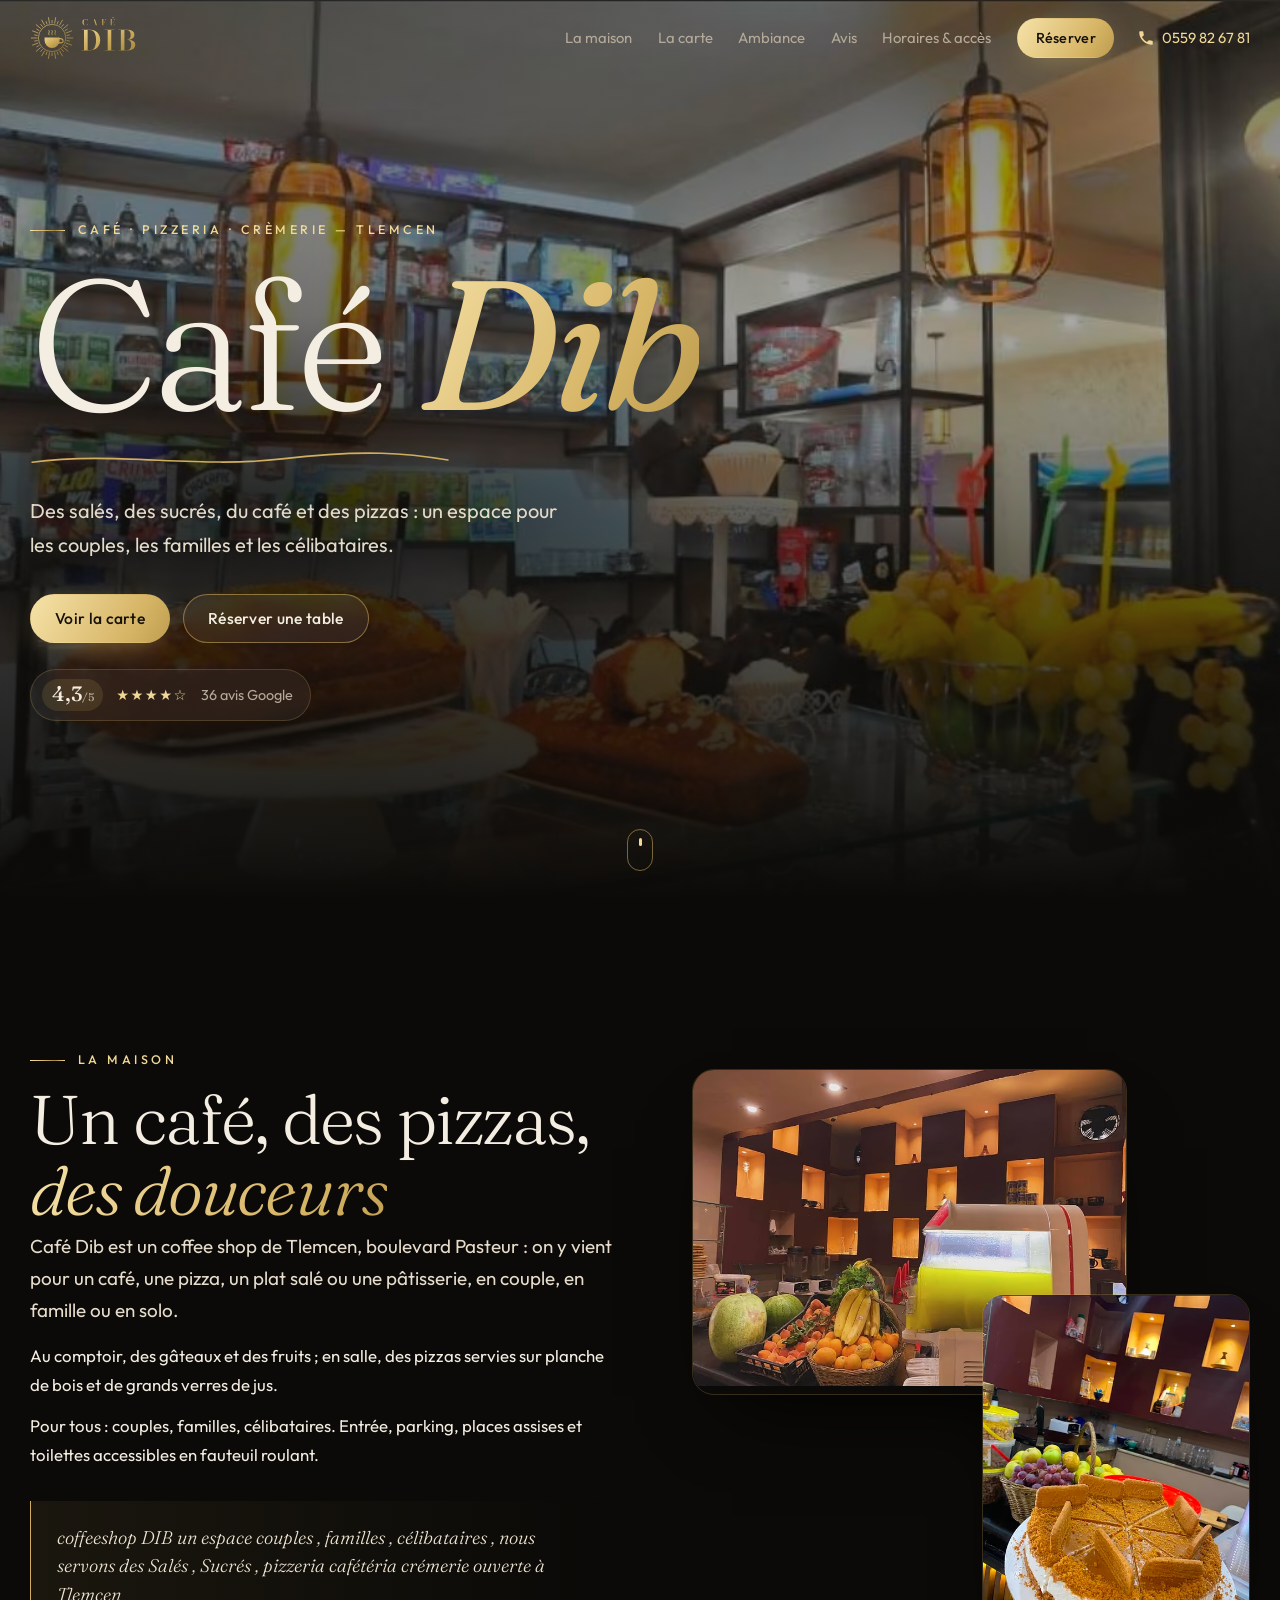
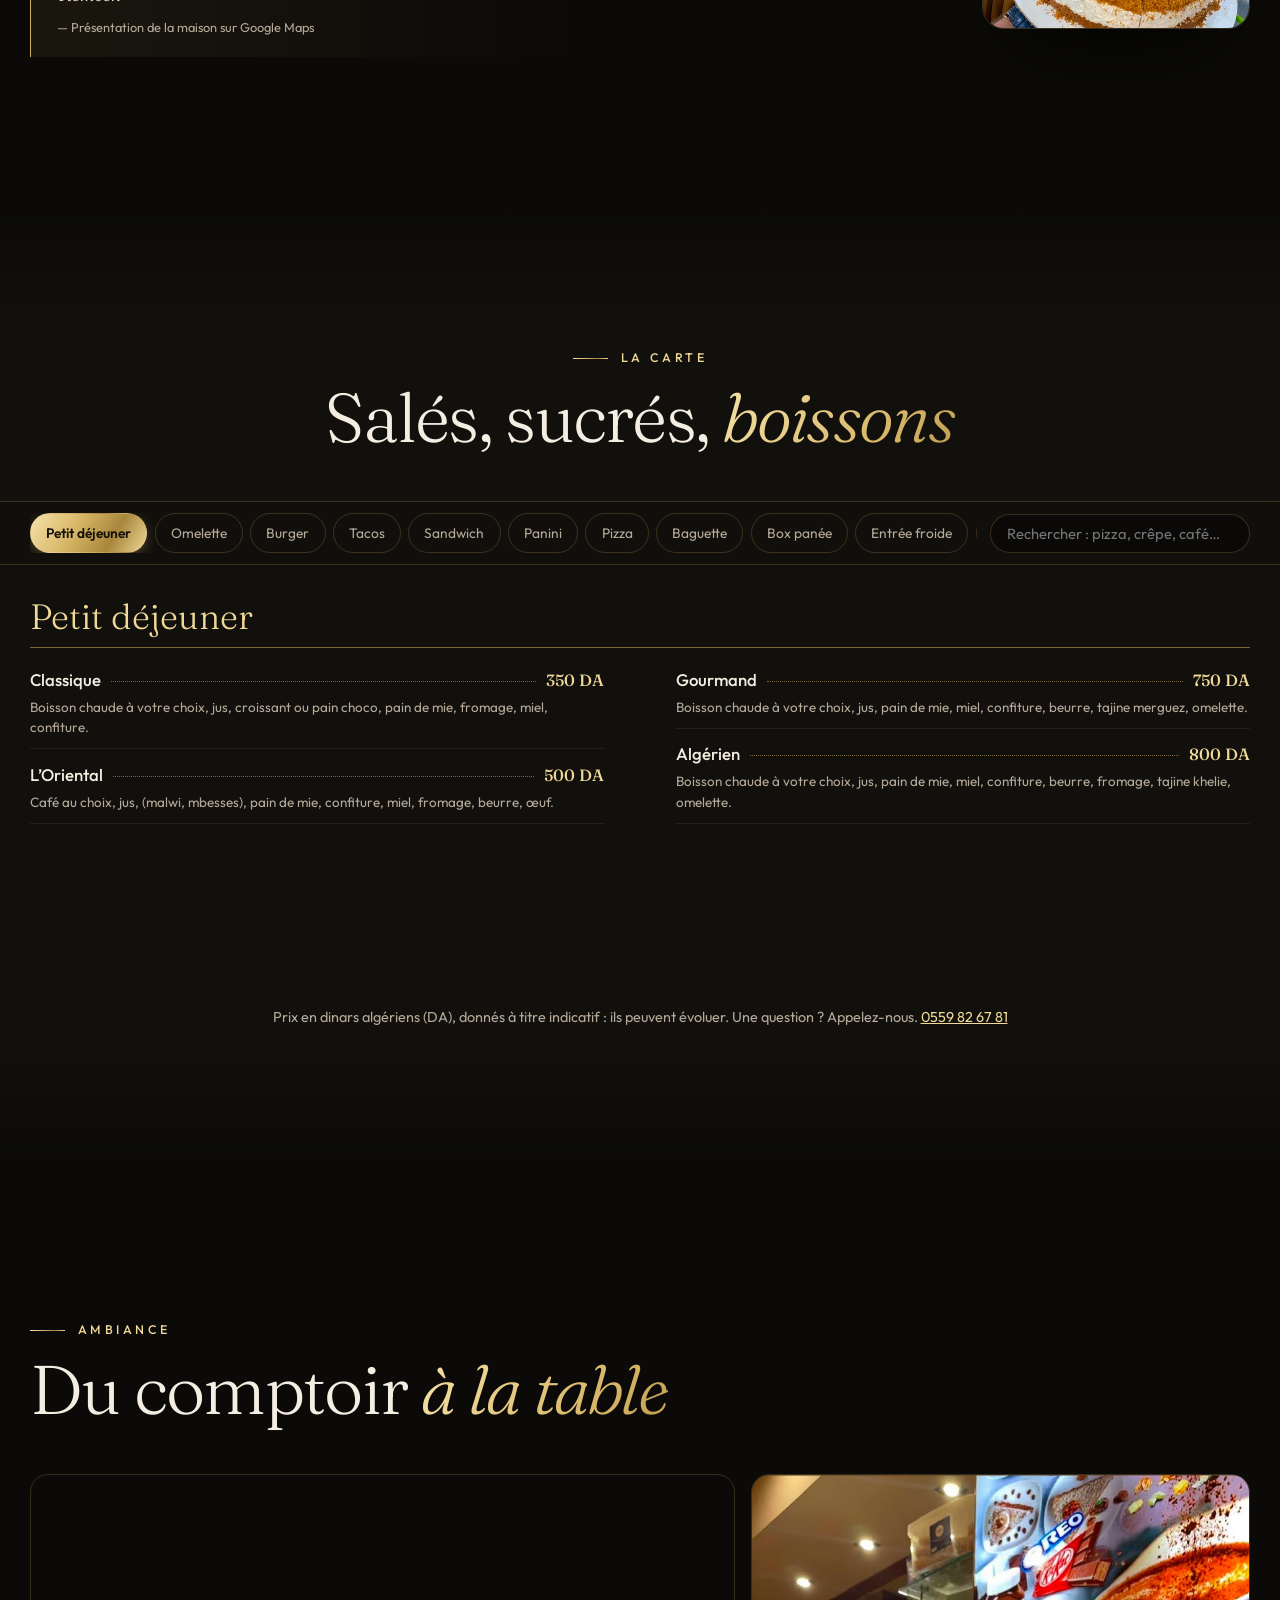
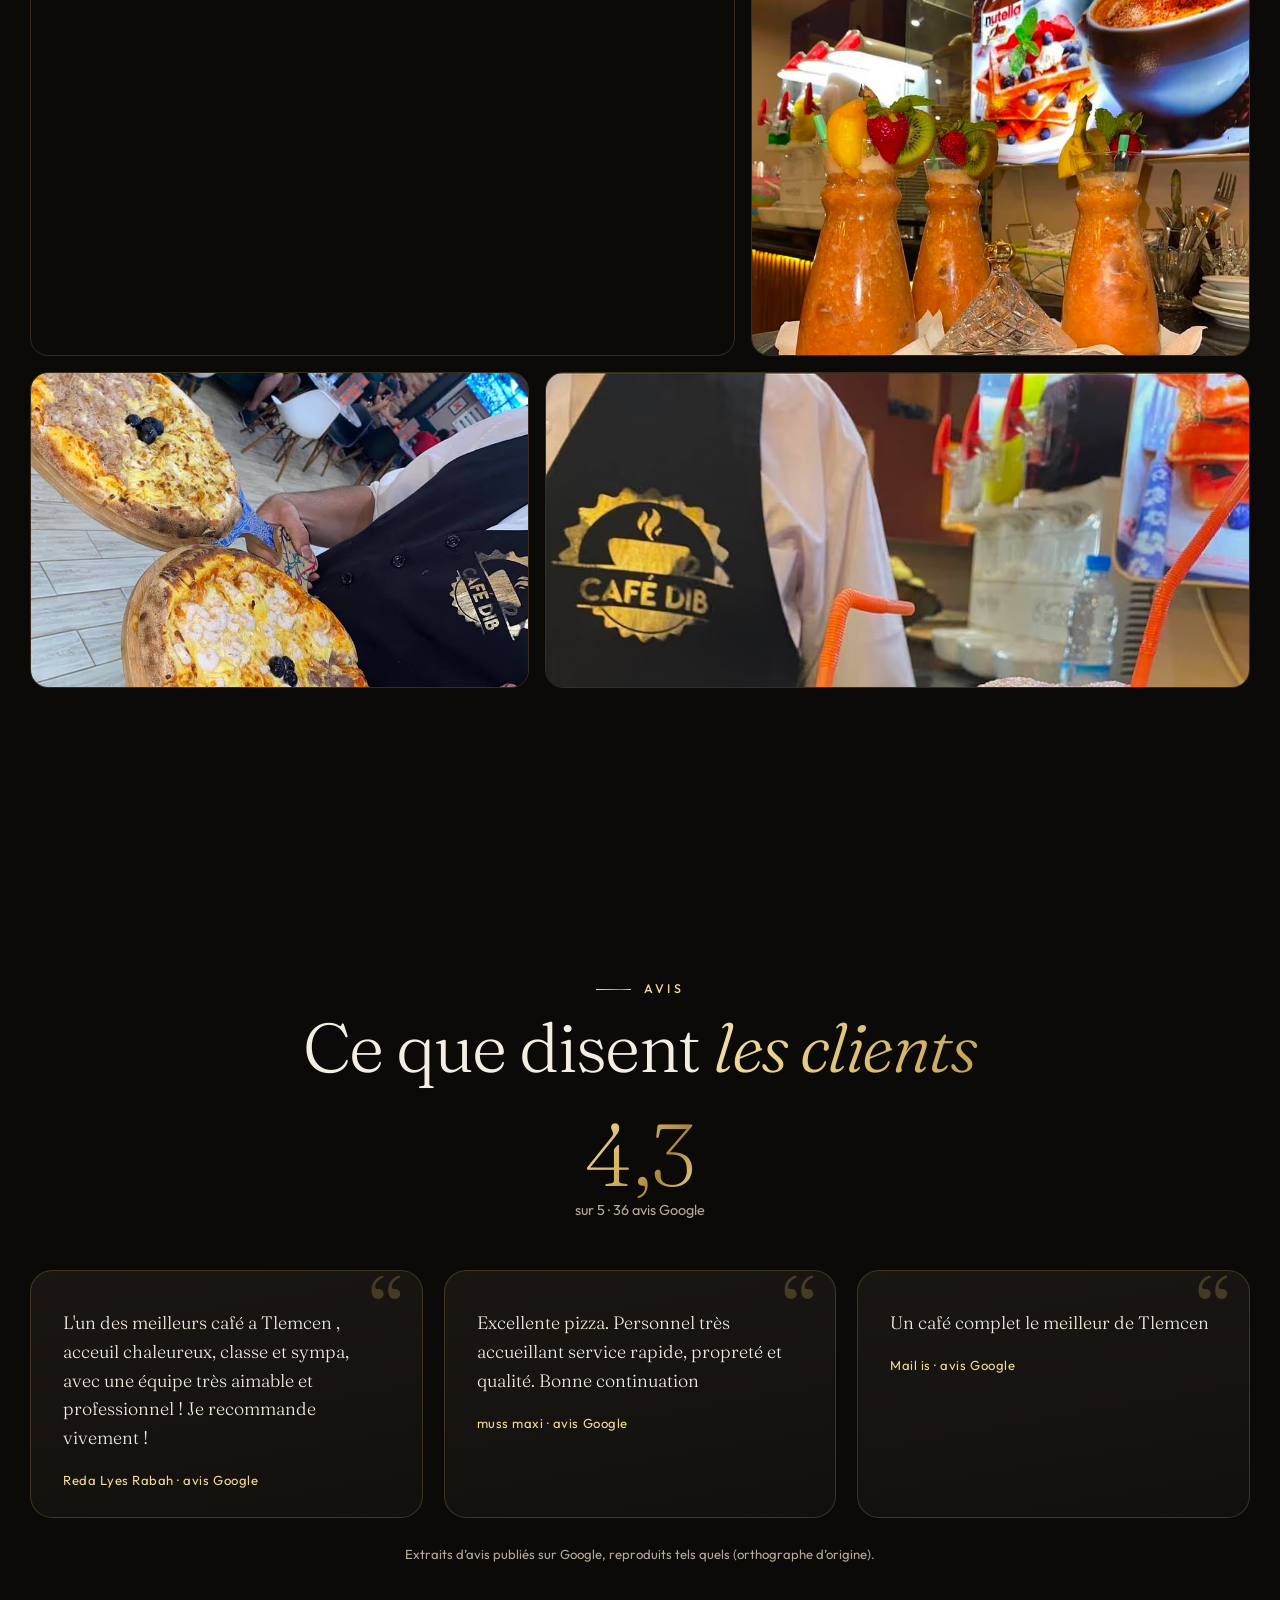
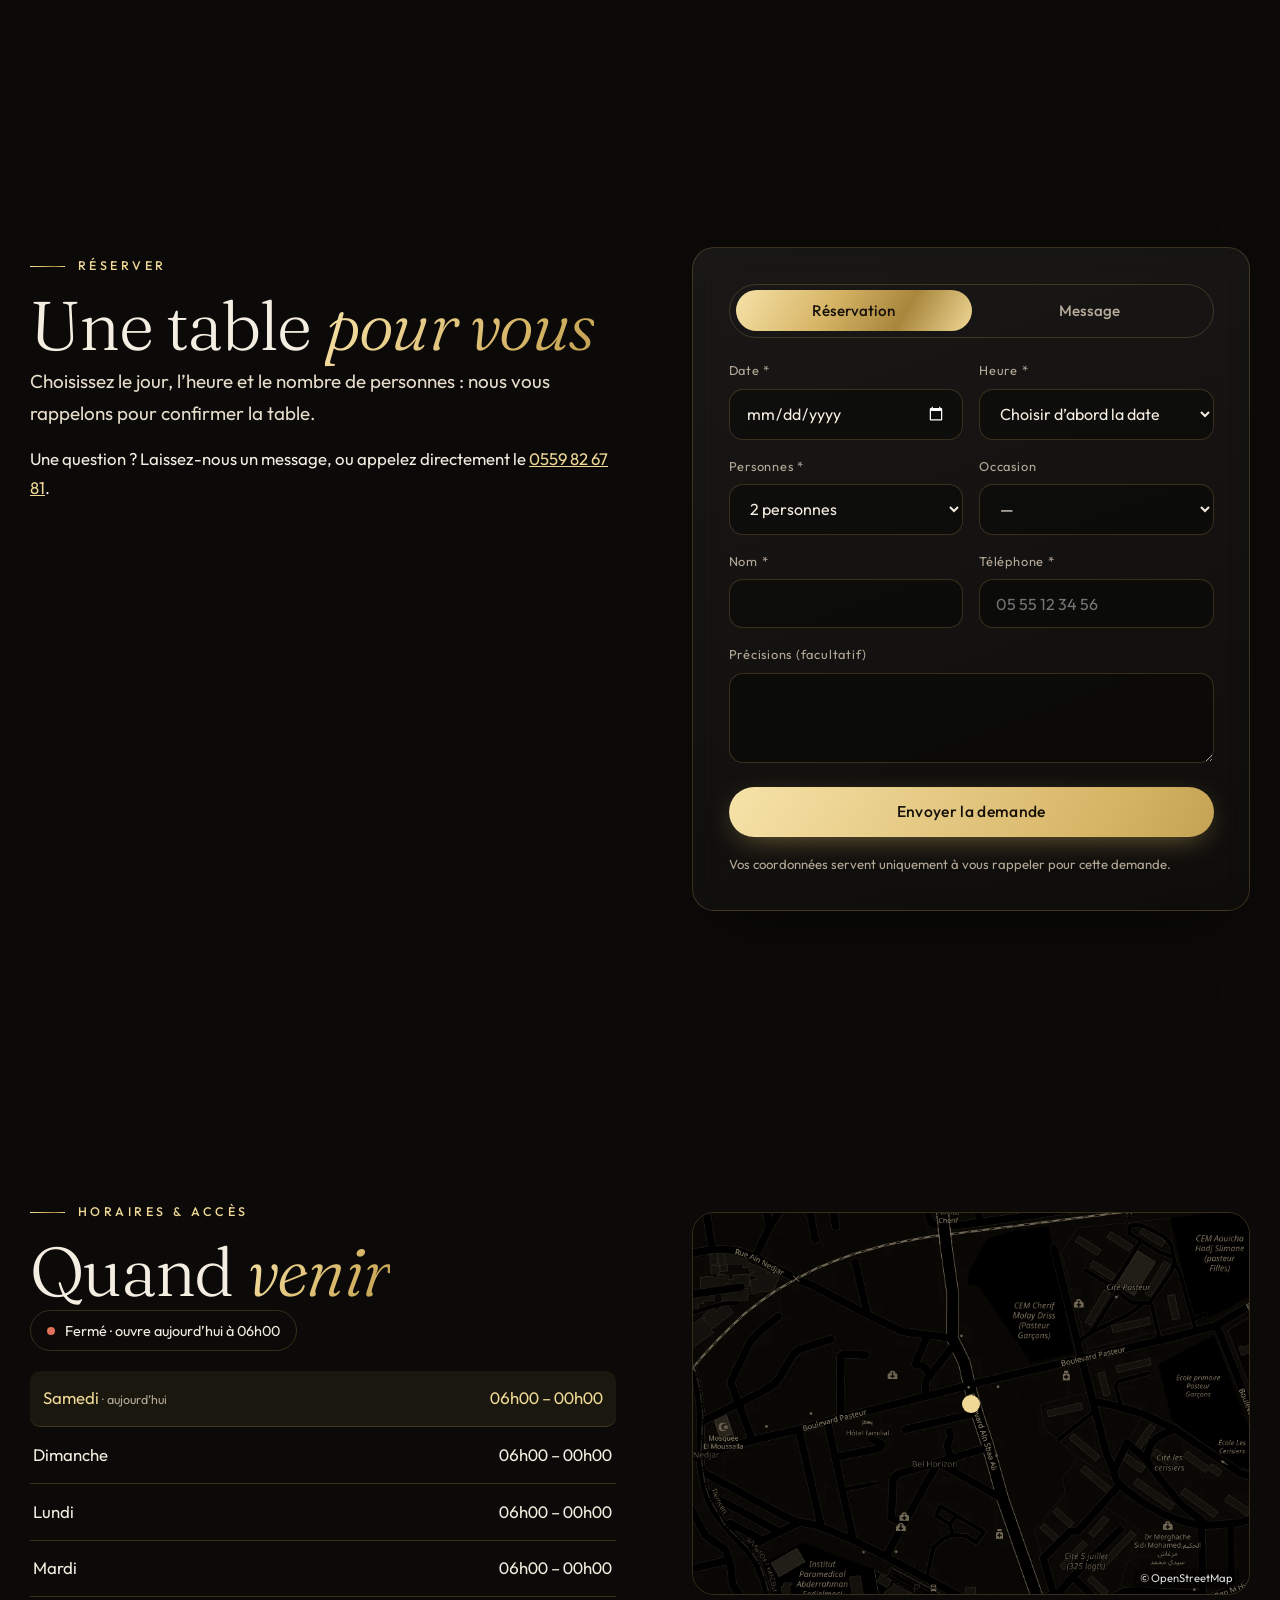
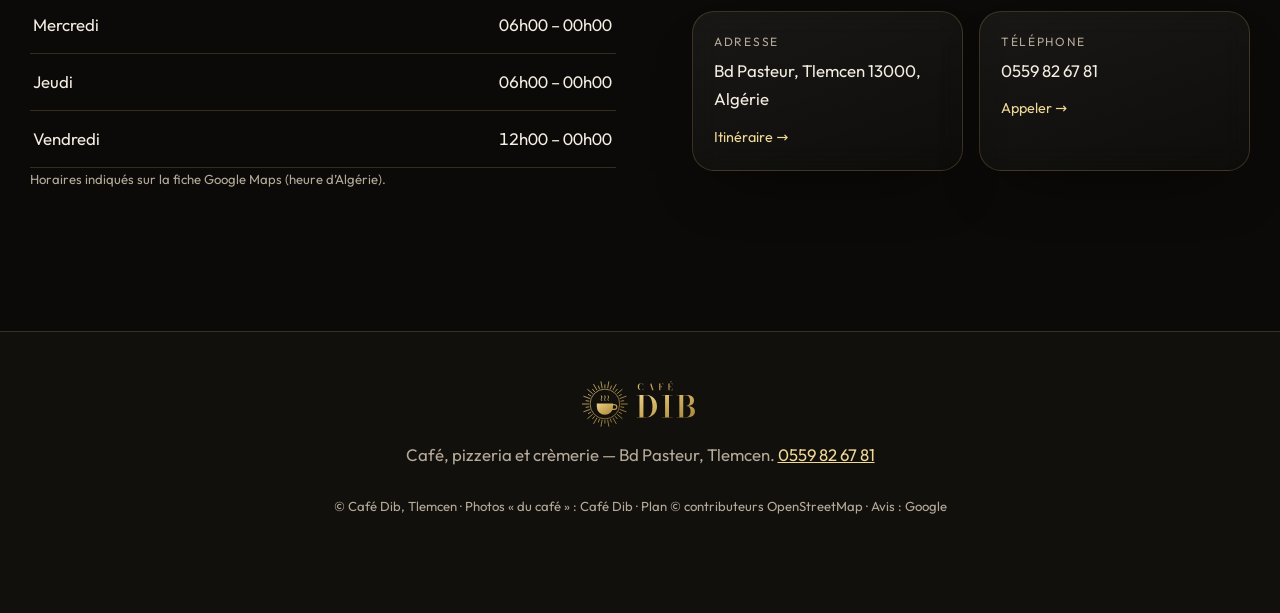
<file: index.html>
<!doctype html>
<html lang="fr">
<head>
<meta charset="utf-8">
<meta name="viewport" content="width=device-width,initial-scale=1,viewport-fit=cover">
<title>Café Dib — Café, pizzeria &amp; crèmerie à Tlemcen (Bd Pasteur)</title>
<meta name="description" content="Café Dib, coffee shop à Tlemcen, boulevard Pasteur : café, pizzas, salés, sucrés et jus. Ouvert samedi→jeudi 6h–minuit, vendredi 12h–minuit. 0559 82 67 81.">
<meta name="theme-color" content="#0b0a08">
<meta property="og:type" content="website">
<meta property="og:title" content="Café Dib — Tlemcen">
<meta property="og:description" content="Café, pizzeria et crèmerie, Bd Pasteur, Tlemcen.">
<meta property="og:image" content="assets/og-image.jpg">
<link rel="icon" href="favicon.svg" type="image/svg+xml">
<link rel="icon" href="favicon-32.png" sizes="32x32">
<link rel="apple-touch-icon" href="apple-touch-icon.png">
<link rel="stylesheet" href="assets/css/style.css">
<script>document.documentElement.className="js";if(location.protocol!=="file:"){["fraunces-latin-wght-normal","outfit-latin-wght-normal"].forEach(function(f){var l=document.createElement("link");l.rel="preload";l.as="font";l.type="font/woff2";l.crossOrigin="anonymous";l.href="assets/fonts/"+f+".woff2";document.head.appendChild(l)});var m=document.createElement("link");m.rel="manifest";m.href="site.webmanifest";document.head.appendChild(m)}</script>
<script type="application/ld+json">{"@context":"https://schema.org","@type":"CafeOrCoffeeShop","name":"Café Dib","telephone":"+213559826781","address":{"@type":"PostalAddress","streetAddress":"Bd Pasteur","addressLocality":"Tlemcen","postalCode":"13000","addressCountry":"DZ"},"geo":{"@type":"GeoCoordinates","latitude":34.8802347,"longitude":-1.3260062},"servesCuisine":["Café","Pizza","Pâtisserie"],"openingHoursSpecification":[{"@type":"OpeningHoursSpecification","dayOfWeek":["Saturday","Sunday","Monday","Tuesday","Wednesday","Thursday"],"opens":"06:00","closes":"23:59"},{"@type":"OpeningHoursSpecification","dayOfWeek":"Friday","opens":"12:00","closes":"23:59"}]}</script>
</head>
<body>
<a class="skip" href="#main">Aller au contenu</a>

<header class="nav" id="nav">
  <div class="wrap nav-in">
    <a class="brand" href="#top" aria-label="Café Dib — accueil"><img src="assets/logo.svg" alt="Café Dib" width="118" height="48"></a>
    <nav class="links" id="links" aria-label="Navigation principale">
      <a href="#maison">La maison</a><a href="#carte">La carte</a><a href="#ambiance">Ambiance</a><a href="#avis">Avis</a><a href="#horaires">Horaires &amp; accès</a>
      <a class="btn btn-gold sm" href="#reserver">Réserver</a>
    </nav>
    <a class="nav-call" href="tel:+213559826781" aria-label="Appeler Café Dib"><svg viewBox="0 0 24 24" aria-hidden="true"><path d="M6.6 10.8a15.1 15.1 0 0 0 6.6 6.6l2.2-2.2c.3-.3.7-.4 1-.2 1.1.4 2.3.6 3.6.6.6 0 1 .4 1 1V20c0 .6-.4 1-1 1A17 17 0 0 1 3 4c0-.6.4-1 1-1h3.5c.6 0 1 .4 1 1 0 1.3.2 2.5.6 3.6.1.3 0 .7-.2 1z"/></svg><span class="ph">0559 82 67 81</span></a>
    <button class="burger" id="burger" type="button" aria-label="Ouvrir le menu" aria-expanded="false" aria-controls="links"><span></span><span></span></button>
  </div>
</header>

<main id="main">
<!-- HERO -->
<section class="hero" id="top" aria-label="Café Dib">
  <div class="hero-media" id="hero-media" aria-hidden="true">
    <picture><source type="image/avif" srcset="assets/img/salle-480.avif 480w, assets/img/salle-800.avif 800w, assets/img/salle-1079.avif 1079w" sizes="100vw"><img data-photo="salle" src="assets/img/salle-800.webp" srcset="assets/img/salle-480.webp 480w, assets/img/salle-800.webp 800w, assets/img/salle-1079.webp 1079w" sizes="100vw" alt="" fetchpriority="high" decoding="async" width="1079" height="717"></picture>
  </div>
  <div class="hero-veil" aria-hidden="true"></div>
  <div class="wrap hero-in">
    <p class="kicker rise" data-c="hero.kicker">Café · Pizzeria · Crèmerie — Tlemcen</p>
    <h1 class="hero-title" id="hero-title" data-split data-c="hero.title">Café <em>Dib</em></h1>
    <svg class="draw hero-line" viewBox="0 0 400 20" preserveAspectRatio="none" aria-hidden="true"><path d="M2 12 C 80 2, 160 18, 240 9 S 360 4, 398 10"/></svg>
    <p class="tagline rise" style="--d:.9s" data-c="hero.tagline">Des salés, des sucrés, du café et des pizzas : un espace pour les couples, les familles et les célibataires.</p>
    <div class="cta rise" style="--d:1.1s">
      <a class="btn btn-gold" href="#carte">Voir la carte</a>
      <a class="btn btn-glass" href="#reserver">Réserver une table</a>
    </div>
    <a class="rating rise" style="--d:1.3s" href="https://www.google.com/maps/search/?api=1&amp;query=Caf%C3%A9+Dib+Bd+Pasteur+Tlemcen" target="_blank" rel="noopener">
      <b><span data-c="rating.value">4,3</span><i>/5</i></b><span class="stars" aria-hidden="true">★★★★☆</span><span><span data-c="rating.count">36</span> avis Google</span>
    </a>
    <p class="openstate" id="openstate" role="status" hidden></p>
  </div>
  <a class="scroll-cue" href="#maison" aria-label="Défiler vers la suite"><span></span></a>
</section>


<!-- LA MAISON -->
<section class="sec maison" id="maison">
  <div class="wrap grid-2">
    <div class="maison-txt">
      <p class="eyebrow reveal">La maison</p>
      <h2 class="h2 reveal" data-c="about.title">Un café, des pizzas, <em>des douceurs</em></h2>
      <p class="lead reveal" data-c="about.text">Café Dib est un coffee shop de Tlemcen, boulevard Pasteur : on y vient pour un café, une pizza, un plat salé ou une pâtisserie, en couple, en famille ou en solo.</p>
      <p class="reveal" data-c="about.text2">Au comptoir, des gâteaux et des fruits ; en salle, des pizzas servies sur planche de bois et de grands verres de jus.</p>
      <p class="reveal">Pour tous : couples, familles, célibataires. Entrée, parking, places assises et toilettes accessibles en fauteuil roulant.</p>
      <blockquote class="quote reveal"><p data-c="about.quote">coffeeshop DIB un espace couples , familles , célibataires , nous servons des Salés , Sucrés , pizzeria cafétéria crémerie ouverte à Tlemcen</p><cite>— Présentation de la maison sur Google Maps</cite></blockquote>
    </div>
    <div class="maison-pics">
      <figure class="pic pic-a reveal"><picture><source type="image/avif" srcset="assets/img/comptoir-480.avif 480w, assets/img/comptoir-800.avif 800w" sizes="(max-width:760px) 88vw, 40vw"><img data-photo="comptoir" src="assets/img/comptoir-800.webp" srcset="assets/img/comptoir-480.webp 480w, assets/img/comptoir-800.webp 800w" sizes="(max-width:760px) 88vw, 40vw" alt="Le comptoir de Café Dib avec fruits et presse-jus" loading="lazy" decoding="async" width="800" height="584"></picture></figure>
      <figure class="pic pic-b reveal"><picture><source type="image/avif" srcset="assets/img/gateau-480.avif"><img data-photo="gateau" src="assets/img/gateau-480.webp" alt="Gâteau au comptoir de Café Dib" loading="lazy" decoding="async" width="480" height="602"></picture></figure>
    </div>
  </div>
</section>

<!-- LA CARTE -->
<section class="sec carte" id="carte">
  <div class="wrap">
    <div class="sec-head center">
      <p class="eyebrow reveal">La carte</p>
      <h2 class="h2 reveal">Salés, sucrés, <em>boissons</em></h2>
    </div>
    <div class="mbar" id="mbar">
      <nav class="mchips" id="mchips" aria-label="Rubriques de la carte"><a href="#mc-petit-dejeuner" data-cat="petit-dejeuner">Petit déjeuner</a><a href="#mc-omelette" data-cat="omelette">Omelette</a><a href="#mc-burger" data-cat="burger">Burger</a><a href="#mc-tacos" data-cat="tacos">Tacos</a><a href="#mc-sandwich" data-cat="sandwich">Sandwich</a><a href="#mc-panini" data-cat="panini">Panini</a><a href="#mc-pizza" data-cat="pizza">Pizza</a><a href="#mc-baguette" data-cat="baguette">Baguette</a><a href="#mc-box-panee" data-cat="box-panee">Box panée</a><a href="#mc-entree-froide" data-cat="entree-froide">Entrée froide</a><a href="#mc-cafes" data-cat="cafes">Cafés &amp; boissons chaudes</a><a href="#mc-crepes" data-cat="crepes">Crêpes</a><a href="#mc-desserts" data-cat="desserts">Desserts</a><a href="#mc-gateaux" data-cat="gateaux">Gâteaux &amp; viennoiseries</a></nav>
      <label class="msearch"><span class="sr">Rechercher un plat</span><input id="msearch" type="search" placeholder="Rechercher : pizza, crêpe, café…" autocomplete="off"></label>
    </div>
    <div class="mlist" id="mlist">
      <section class="mcat" id="mc-petit-dejeuner" data-cat="petit-dejeuner"><h3>Petit déjeuner</h3><ul class="mitems"><li><div class="mrow"><span class="n">Classique</span><span class="dots" aria-hidden="true"></span><span class="p">350 DA</span></div><p class="d">Boisson chaude à votre choix, jus, croissant ou pain choco, pain de mie, fromage, miel, confiture.</p></li><li><div class="mrow"><span class="n">L’Oriental</span><span class="dots" aria-hidden="true"></span><span class="p">500 DA</span></div><p class="d">Café au choix, jus, (malwi, mbesses), pain de mie, confiture, miel, fromage, beurre, œuf.</p></li><li><div class="mrow"><span class="n">Gourmand</span><span class="dots" aria-hidden="true"></span><span class="p">750 DA</span></div><p class="d">Boisson chaude à votre choix, jus, pain de mie, miel, confiture, beurre, tajine merguez, omelette.</p></li><li><div class="mrow"><span class="n">Algérien</span><span class="dots" aria-hidden="true"></span><span class="p">800 DA</span></div><p class="d">Boisson chaude à votre choix, jus, pain de mie, miel, confiture, beurre, fromage, tajine khelie, omelette.</p></li></ul></section>
      <section class="mcat" id="mc-omelette" data-cat="omelette"><h3>Omelette</h3><ul class="mitems"><li><div class="mrow"><span class="n">Simple</span><span class="dots" aria-hidden="true"></span><span class="p">250 DA</span></div><p class="d">3 œufs, kemoune, huile d’olive.</p></li><li><div class="mrow"><span class="n">Gruyère</span><span class="dots" aria-hidden="true"></span><span class="p">300 DA</span></div><p class="d">3 œufs, gruyère, huile d’olive.</p></li><li><div class="mrow"><span class="n">Camembert</span><span class="dots" aria-hidden="true"></span><span class="p">350 DA</span></div><p class="d">3 œufs, camembert, huile d’olive.</p></li><li><div class="mrow"><span class="n">3 fromages</span><span class="dots" aria-hidden="true"></span><span class="p">500 DA</span></div><p class="d">3 œufs, gruyère, camembert, gouda, huile d’olive.</p></li><li><div class="mrow"><span class="n">Viande hachée</span><span class="dots" aria-hidden="true"></span><span class="p">600 DA</span></div><p class="d">3 œufs, gruyère, camembert, gouda, huile d’olive.</p></li><li><div class="mrow"><span class="n">Merguez</span><span class="dots" aria-hidden="true"></span><span class="p">600 DA</span></div><p class="d">3 œufs, gruyère, camembert, gouda, huile d’olive.</p></li></ul></section>
      <section class="mcat" id="mc-burger" data-cat="burger"><h3>Burger</h3><ul class="mitems"><li><div class="mrow"><span class="n">Spéciale</span><span class="dots" aria-hidden="true"></span><span class="p">200 DA</span></div><p class="d">Sauce, salade, tomate, poulet haché, fromage.</p></li><li><div class="mrow"><span class="n">Cheese</span><span class="dots" aria-hidden="true"></span><span class="p">250 DA</span></div><p class="d">Sauce, salade, tomate, viande hachée, fromage.</p></li><li><div class="mrow"><span class="n">Américain</span><span class="dots" aria-hidden="true"></span><span class="p">300 DA</span></div><p class="d">Sauce, salade, tomate, viande hachée, œuf, fromage.</p></li><li><div class="mrow"><span class="n">Double</span><span class="dots" aria-hidden="true"></span><span class="p">400 DA</span></div><p class="d">Sauce, salade, tomate, double viande hachée, fromage.</p></li><li><div class="mrow"><span class="n">Algérienne</span><span class="dots" aria-hidden="true"></span><span class="p">300 DA</span></div><p class="d">Sauce, salade, tomate, oignon caramélisé, viande hachée, fromage.</p></li><li><div class="mrow"><span class="n">Panée</span><span class="dots" aria-hidden="true"></span><span class="p">400 DA</span></div><p class="d">Sauce, salade, tomate, poulet pané, fromage.</p></li></ul></section>
      <section class="mcat" id="mc-tacos" data-cat="tacos"><h3>Tacos</h3><ul class="mitems"><li><div class="mrow"><span class="n">Poulet</span><span class="dots" aria-hidden="true"></span><span class="p">650 DA</span></div><p class="d">Poulet épicé, sauce fromagère, frites, gouda.</p></li><li><div class="mrow"><span class="n">Viande hachée</span><span class="dots" aria-hidden="true"></span><span class="p">750 DA</span></div><p class="d">Viande hachée, sauce fromagère, frites, gouda.</p></li><li><div class="mrow"><span class="n">Crunchy</span><span class="dots" aria-hidden="true"></span><span class="p">750 DA</span></div><p class="d">Poulet pané, sauce fromagère, frites, gouda.</p></li><li><div class="mrow"><span class="n">Mexicain</span><span class="dots" aria-hidden="true"></span><span class="p">650 DA</span></div><p class="d">Poulet épicé, sauce mexicaine, sauce fromagère, gouda.</p></li><li><div class="mrow"><span class="n">Mix</span><span class="dots" aria-hidden="true"></span><span class="p">700 DA</span></div><p class="d">Poulet épicé, viande hachée, frites, sauce fromagère, gouda.</p></li></ul></section>
      <section class="mcat" id="mc-sandwich" data-cat="sandwich"><h3>Sandwich</h3><ul class="mitems"><li><div class="mrow"><span class="n">Spéciale</span><span class="dots" aria-hidden="true"></span><span class="p">350 DA</span></div><p class="d">Salade tomate, double poulet haché, œuf, pâté, fromage, frites.</p></li><li><div class="mrow"><span class="n">Kababich</span><span class="dots" aria-hidden="true"></span><span class="p">400 DA</span></div><p class="d">Salade tomate, sauces, poulet haché, poulet épicé, frites, sauce gruyère.</p></li><li><div class="mrow"><span class="n">Frenchy</span><span class="dots" aria-hidden="true"></span><span class="p">450 DA</span></div><p class="d">Salade tomate, poulet épicé, sauce fromagère, camembert, frites.</p></li><li><div class="mrow"><span class="n">Double steak</span><span class="dots" aria-hidden="true"></span></div><p class="d">Salade tomate, double viande hachée, œuf, fromage, sauces, frites.</p></li><li><div class="mrow"><span class="n">California</span><span class="dots" aria-hidden="true"></span><span class="p">600 DA</span></div><p class="d">Salade tomate, triple viande hachée, œuf, fromage, frites.</p></li><li><div class="mrow"><span class="n">Mexicain</span><span class="dots" aria-hidden="true"></span><span class="p">450 DA</span></div><p class="d">Salade tomate, poulet épicé, sauce fromagère, poivron, oignon, frites.</p></li><li><div class="mrow"><span class="n">Mix</span><span class="dots" aria-hidden="true"></span><span class="p">500 DA</span></div><p class="d">Salade tomate, poulet, viande hachée, sauce gruyère, frites.</p></li><li><div class="mrow"><span class="n">4 fromages</span><span class="dots" aria-hidden="true"></span><span class="p">500 DA</span></div><p class="d">Escalope à la crème, salade tomate, gouda, gruyère, camembert, fumé.</p></li><li><div class="mrow"><span class="n">Panée</span><span class="dots" aria-hidden="true"></span><span class="p">450 DA</span></div><p class="d">Salade tomate, poulet pané, sauce fromagère, gruyère, sauce tartare.</p></li><li><div class="mrow"><span class="n">Crevette</span><span class="dots" aria-hidden="true"></span><span class="p">650 DA</span></div><p class="d">Crevette, sauce fromagère, Lesieur, frites.</p></li></ul></section>
      <section class="mcat" id="mc-panini" data-cat="panini"><h3>Panini</h3><ul class="mitems"><li><div class="mrow"><span class="n">Merguez</span><span class="dots" aria-hidden="true"></span><span class="p">500 DA</span></div><p class="d">Merguez, sauce, frites, gouda, salade tomate.</p></li><li><div class="mrow"><span class="n">Viande hachée</span><span class="dots" aria-hidden="true"></span><span class="p">450 DA</span></div><p class="d">Viande hachée, fromage, sauce, salade tomate.</p></li><li><div class="mrow"><span class="n">Poulet</span><span class="dots" aria-hidden="true"></span><span class="p">450 DA</span></div><p class="d">Poulet à la crème, fromage, frites, salade tomate.</p></li></ul></section>
      <section class="mcat" id="mc-pizza" data-cat="pizza"><h3>Pizza</h3><ul class="mitems"><li><div class="mrow"><span class="n">Marguerite</span><span class="dots" aria-hidden="true"></span><span class="p">500 DA</span></div><p class="d">Sauce tomate, fromage.</p></li><li><div class="mrow"><span class="n">Napolitaine</span><span class="dots" aria-hidden="true"></span><span class="p">550 DA</span></div><p class="d">Sauce tomate, champignon, fromage.</p></li><li><div class="mrow"><span class="n">Végétarienne</span><span class="dots" aria-hidden="true"></span><span class="p">650 DA</span></div><p class="d">Sauce tomate, fromage, gruyère, poivrons, oignon, olive, tomate, maïs.</p></li><li><div class="mrow"><span class="n">Thon</span><span class="dots" aria-hidden="true"></span><span class="p">650 DA</span></div><p class="d">Sauce tomate, fromage, thon, mozzarella, gruyère.</p></li><li><div class="mrow"><span class="n">Fermière</span><span class="dots" aria-hidden="true"></span><span class="p">700 DA</span></div><p class="d">Sauce tomate, poulet, fromage, olive.</p></li><li><div class="mrow"><span class="n">Regina</span><span class="dots" aria-hidden="true"></span><span class="p">800 DA</span></div><p class="d">Sauce tomate, viande hachée, champignon, fromage.</p></li><li><div class="mrow"><span class="n">5 fromages</span><span class="dots" aria-hidden="true"></span><span class="p">800 DA</span></div><p class="d">Sauce blanche, gruyère, cheddar, fumé, mozzarella, gouda.</p></li><li><div class="mrow"><span class="n">Crevette</span><span class="dots" aria-hidden="true"></span><span class="p">850 DA</span></div><p class="d">Sauce tomate, gruyère, fromage, crevette fraîche.</p></li><li><div class="mrow"><span class="n">Mexicaine</span><span class="dots" aria-hidden="true"></span><span class="p">750 DA</span></div><p class="d">Sauce tomate, gruyère, poulet épicé, poivron, sauce piquante.</p></li><li><div class="mrow"><span class="n">Indienne</span><span class="dots" aria-hidden="true"></span><span class="p">800 DA</span></div><p class="d">Sauce blanche, poulet, fromage fumé, gruyère, olive.</p></li><li><div class="mrow"><span class="n">Parisienne</span><span class="dots" aria-hidden="true"></span><span class="p">850 DA</span></div><p class="d">Sauce blanche, viande hachée, camembert, gruyère, olive.</p></li><li><div class="mrow"><span class="n">Fisavia (2 saisons)</span><span class="dots" aria-hidden="true"></span><span class="p">900 DA</span></div><p class="d">Sauce blanche, viande hachée, poulet, poulet, gruyère, olive.</p></li><li><div class="mrow"><span class="n">Tlemcenienne (4 saisons)</span><span class="dots" aria-hidden="true"></span><span class="p">1000 DA</span></div><p class="d">Sauce blanche ou sauce tomate, viande hachée, poulet, thon, 5 fromages, merguez, végétarienne, champignon.</p></li><li><div class="mrow"><span class="n">Fruits de mer</span><span class="dots" aria-hidden="true"></span><span class="p">1200 DA</span></div><p class="d">Sauce tomate, gruyère, mozzarella, cheddar, crevette, calamar, moules.</p></li><li><div class="mrow"><span class="n">Didou</span><span class="dots" aria-hidden="true"></span><span class="p">1000 DA</span></div><p class="d">Recette du chef.</p></li></ul></section>
      <section class="mcat" id="mc-baguette" data-cat="baguette"><h3>Baguette</h3><ul class="mitems"><li><div class="mrow"><span class="n">Poulet</span><span class="dots" aria-hidden="true"></span><span class="p">800 DA</span></div><p class="d">Poulet à la crème, frites, sauce fromagère, gouda (salade d’accompagnement).</p></li><li><div class="mrow"><span class="n">Viande hachée</span><span class="dots" aria-hidden="true"></span><span class="p">900 DA</span></div><p class="d">Viande à la crème, frites, champignon, sauce fromagère, gouda (salade d’accompagnement).</p></li><li><div class="mrow"><span class="n">Mix</span><span class="dots" aria-hidden="true"></span><span class="p">850 DA</span></div><p class="d">Poulet mariné, viande, frites, sauce fromagère, gouda (salade d’accompagnement).</p></li><li><div class="mrow"><span class="n">3 fromages</span><span class="dots" aria-hidden="true"></span><span class="p">1000 DA</span></div><p class="d">Poulet mariné, frites, sauce fromagère, gouda, camembert, fumé (salade d’accompagnement).</p></li></ul></section>
      <section class="mcat" id="mc-box-panee" data-cat="box-panee"><h3>Box panée</h3><ul class="mitems"><li><div class="mrow"><span class="n">Hot wings</span><span class="dots" aria-hidden="true"></span><span class="p">500 DA</span></div><p class="d">Pièces de wings panées, frites, sauce Didou.</p></li><li><div class="mrow"><span class="n">Pilon</span><span class="dots" aria-hidden="true"></span><span class="p">550 DA</span></div><p class="d">Pièces de pilon pané, frites, sauce Didou.</p></li><li><div class="mrow"><span class="n">Crispy</span><span class="dots" aria-hidden="true"></span><span class="p">600 DA</span></div><p class="d">Pièces d’escalope panée, frites, sauce Didou.</p></li><li><div class="mrow"><span class="n">Didou</span><span class="dots" aria-hidden="true"></span><span class="p">650 DA</span></div><p class="d">Pièces, mélange de poulet pané, frites, sauce Didou.</p></li></ul></section>
      <section class="mcat" id="mc-entree-froide" data-cat="entree-froide"><h3>Entrée froide</h3><ul class="mitems"><li><div class="mrow"><span class="n">Salade César</span><span class="dots" aria-hidden="true"></span><span class="p">500 DA</span></div></li><li><div class="mrow"><span class="n">Thon</span><span class="dots" aria-hidden="true"></span><span class="p">500 DA</span></div></li><li><div class="mrow"><span class="n">Crevette</span><span class="dots" aria-hidden="true"></span><span class="p">650 DA</span></div></li></ul></section>
      <section class="mcat" id="mc-cafes" data-cat="cafes"><h3>Cafés &amp; boissons chaudes</h3><ul class="mitems"><li><div class="mrow"><span class="n">Capsule Caps</span><span class="dots" aria-hidden="true"></span><span class="p">120 DA</span></div></li><li><div class="mrow"><span class="n">Lavazza</span><span class="dots" aria-hidden="true"></span><span class="p">200 DA</span></div></li><li><div class="mrow"><span class="n">Capsule L’Or</span><span class="dots" aria-hidden="true"></span><span class="p">200 DA</span></div></li><li><div class="mrow"><span class="n">Davidoff</span><span class="dots" aria-hidden="true"></span><span class="p">200 DA</span></div></li><li><div class="mrow"><span class="n">Illy</span><span class="dots" aria-hidden="true"></span><span class="p">300 DA</span></div></li><li><div class="mrow"><span class="n">Lait</span><span class="dots" aria-hidden="true"></span><span class="p">70 DA</span></div></li><li><div class="mrow"><span class="n">Lait au café ou chocolat</span><span class="dots" aria-hidden="true"></span><span class="p">80 DA</span></div></li><li><div class="mrow"><span class="n">Cappuccino</span><span class="dots" aria-hidden="true"></span><span class="p">250 DA</span></div></li></ul></section>
      <section class="mcat" id="mc-crepes" data-cat="crepes"><h3>Crêpes</h3><p class="mdesc">Deux colonnes de prix sur la carte, sans titre (pot de Nutella à gauche, autre pâte à tartiner à droite) : les deux prix sont indiqués.</p><ul class="mitems"><li><div class="mrow"><span class="n">Mourjenne</span><span class="dots" aria-hidden="true"></span><span class="p">300 DA</span></div><p class="d">Colonne de droite uniquement.</p></li><li><div class="mrow"><span class="n">Nutella</span><span class="dots" aria-hidden="true"></span><span class="p">350 DA</span></div><p class="d">Colonne de gauche uniquement.</p></li><li><div class="mrow"><span class="n">Banane</span><span class="dots" aria-hidden="true"></span><span class="p">400 DA / 350 DA</span></div><p class="d">Gauche / droite.</p></li><li><div class="mrow"><span class="n">Ananas</span><span class="dots" aria-hidden="true"></span><span class="p">400 DA / 350 DA</span></div><p class="d">Gauche / droite.</p></li><li><div class="mrow"><span class="n">Au choix</span><span class="dots" aria-hidden="true"></span><span class="p">500 DA / 450 DA</span></div><p class="d">Gauche / droite.</p></li></ul></section>
      <section class="mcat" id="mc-desserts" data-cat="desserts"><h3>Desserts</h3><ul class="mitems"><li><div class="mrow"><span class="n">Salade de fruits</span><span class="dots" aria-hidden="true"></span><span class="p">350 DA</span></div></li><li><div class="mrow"><span class="n">Crème brûlée</span><span class="dots" aria-hidden="true"></span><span class="p">300 DA</span></div></li><li><div class="mrow"><span class="n">Mousse au chocolat</span><span class="dots" aria-hidden="true"></span><span class="p">350 DA</span></div></li><li><div class="mrow"><span class="n">Caramel</span><span class="dots" aria-hidden="true"></span><span class="p">350 DA</span></div></li><li><div class="mrow"><span class="n">Kunafa fromage</span><span class="dots" aria-hidden="true"></span><span class="p">550 DA</span></div></li><li><div class="mrow"><span class="n">Kunafa chocolat</span><span class="dots" aria-hidden="true"></span><span class="p">550 DA</span></div></li><li><div class="mrow"><span class="n">Kunafa chocolat aux fruits</span><span class="dots" aria-hidden="true"></span><span class="p">700 DA</span></div></li></ul></section>
      <section class="mcat" id="mc-gateaux" data-cat="gateaux"><h3>Gâteaux &amp; viennoiseries</h3><ul class="mitems"><li><div class="mrow"><span class="n">Croissant</span><span class="dots" aria-hidden="true"></span><span class="p">50 DA</span></div></li><li><div class="mrow"><span class="n">Pain au chocolat</span><span class="dots" aria-hidden="true"></span><span class="p">50 DA</span></div></li><li><div class="mrow"><span class="n">Pain aux raisins</span><span class="dots" aria-hidden="true"></span><span class="p">100 DA</span></div></li><li><div class="mrow"><span class="n">Pain suisse</span><span class="dots" aria-hidden="true"></span><span class="p">100 DA</span></div></li><li><div class="mrow"><span class="n">Cheesecake</span><span class="dots" aria-hidden="true"></span><span class="p">400 DA</span></div></li><li><div class="mrow"><span class="n">Mille-feuille</span><span class="dots" aria-hidden="true"></span><span class="p">120 DA</span></div></li><li><div class="mrow"><span class="n">Tranche</span><span class="dots" aria-hidden="true"></span><span class="p">120 – 150 – 250 – 350 DA</span></div><p class="d">Selon la tranche.</p></li><li><div class="mrow"><span class="n">Chamiya</span><span class="dots" aria-hidden="true"></span><span class="p">120 DA</span></div></li></ul></section>
    </div>
    <p class="mempty" id="mempty" hidden>Aucun plat ne correspond à cette recherche.</p>
    <p class="mnote" id="mnote"><span data-c="menu.note">Prix en dinars algériens (DA), donnés à titre indicatif : ils peuvent évoluer. Une question ? Appelez-nous.</span> <a href="tel:+213559826781" class="ph">0559 82 67 81</a></p>
  </div>
</section>

<!-- AMBIANCE -->
<section class="sec ambiance" id="ambiance">
  <div class="wrap">
    <div class="sec-head">
      <p class="eyebrow reveal">Ambiance</p>
      <h2 class="h2 reveal">Du comptoir <em>à la table</em></h2>
    </div>
    <div class="gallery">
      <figure class="g g1 reveal"><picture><source type="image/avif" srcset="assets/img/salle-480.avif 480w, assets/img/salle-800.avif 800w, assets/img/salle-1079.avif 1079w" sizes="(max-width:760px) 100vw, 58vw"><img data-photo="salle" src="assets/img/salle-800.webp" srcset="assets/img/salle-480.webp 480w, assets/img/salle-800.webp 800w, assets/img/salle-1079.webp 1079w" sizes="(max-width:760px) 100vw, 58vw" alt="La salle de Café Dib" loading="lazy" decoding="async" width="800" height="532"></picture><figcaption>La salle</figcaption></figure>
      <figure class="g g2 reveal"><picture><source type="image/avif" srcset="assets/img/jus-fruits-480.avif 480w, assets/img/jus-fruits-800.avif 800w" sizes="(max-width:760px) 50vw, 40vw"><img data-photo="jus-fruits" src="assets/img/jus-fruits-800.webp" srcset="assets/img/jus-fruits-480.webp 480w, assets/img/jus-fruits-800.webp 800w" sizes="(max-width:760px) 50vw, 40vw" alt="Boissons aux fruits servies à Café Dib" loading="lazy" decoding="async" width="800" height="1000"></picture><figcaption>Boissons aux fruits</figcaption></figure>
      <figure class="g g3 reveal"><picture><source type="image/avif" srcset="assets/img/pizzas-480.avif 480w, assets/img/pizzas-800.avif 800w" sizes="(max-width:760px) 50vw, 50vw"><img data-photo="pizzas" src="assets/img/pizzas-800.webp" srcset="assets/img/pizzas-480.webp 480w, assets/img/pizzas-800.webp 800w" sizes="(max-width:760px) 50vw, 50vw" alt="Pizzas de Café Dib" loading="lazy" decoding="async" width="480" height="506"></picture><figcaption>Les pizzas</figcaption></figure>
      <figure class="g g4 reveal"><picture><source type="image/avif" srcset="assets/img/jus-rouges-480.avif 480w, assets/img/jus-rouges-800.avif 800w" sizes="(max-width:760px) 100vw, 50vw"><img data-photo="jus-rouges" src="assets/img/jus-rouges-800.webp" srcset="assets/img/jus-rouges-480.webp 480w, assets/img/jus-rouges-800.webp 800w" sizes="(max-width:760px) 100vw, 50vw" alt="Deux grands verres de jus rouges au comptoir de Café Dib" loading="lazy" decoding="async" width="800" height="1002"></picture><figcaption>Les jus</figcaption></figure>
    </div>
  </div>
</section>

<!-- AVIS -->
<section class="sec avis" id="avis">
  <div class="wrap">
    <div class="sec-head center">
      <p class="eyebrow reveal">Avis</p>
      <h2 class="h2 reveal">Ce que disent <em>les clients</em></h2>
      <a class="big-rating reveal" href="https://www.google.com/maps/search/?api=1&amp;query=Caf%C3%A9+Dib+Bd+Pasteur+Tlemcen" target="_blank" rel="noopener"><b data-c="rating.value">4,3</b><span>sur 5 · <span data-c="rating.count">36</span> avis Google</span></a>
    </div>
    <div class="reviews" id="reviews">
      <blockquote class="rv reveal"><span class="rq" aria-hidden="true">“</span><p>L'un des meilleurs café a Tlemcen , acceuil chaleureux, classe et sympa, avec une équipe très aimable et professionnel ! Je recommande vivement !</p><cite>Reda Lyes Rabah · avis Google</cite></blockquote>
      <blockquote class="rv reveal"><span class="rq" aria-hidden="true">“</span><p>Excellente pizza. Personnel très accueillant service rapide, propreté et qualité. Bonne continuation</p><cite>muss maxi · avis Google</cite></blockquote>
      <blockquote class="rv reveal"><span class="rq" aria-hidden="true">“</span><p>Un café complet le meilleur de Tlemcen</p><cite>Mail is · avis Google</cite></blockquote>
    </div>
    <p class="fine center reveal">Extraits d’avis publiés sur Google, reproduits tels quels (orthographe d’origine).</p>
  </div>
</section>

<!-- RESERVER -->
<section class="sec resa" id="reserver">
  <div class="wrap grid-2">
    <div>
      <p class="eyebrow reveal">Réserver</p>
      <h2 class="h2 reveal">Une table <em>pour vous</em></h2>
      <p class="lead reveal" id="f-note" data-c="booking.note">Choisissez le jour, l’heure et le nombre de personnes : nous vous rappelons pour confirmer la table.</p>
      <p class="reveal">Une question ? Laissez-nous un message, ou appelez directement le <a href="tel:+213559826781" class="ph gold">0559 82 67 81</a>.</p>
    </div>
    <form class="glass form reveal" id="p-form" data-kind="reservation" novalidate>
      <div class="ftabs" role="tablist" aria-label="Type de demande">
        <button type="button" role="tab" id="t-reservation" data-kind="reservation" aria-selected="true">Réservation</button>
        <button type="button" role="tab" id="t-message" data-kind="message" aria-selected="false">Message</button>
        <span class="ftabs-ink" aria-hidden="true"></span>
      </div>
      <div class="frow only-resa">
        <label class="f"><span>Date *</span><input id="f-day" type="date" required></label>
        <label class="f"><span>Heure *</span><select id="f-time" required><option value="">Choisir…</option></select></label>
      </div>
      <div class="frow only-resa">
        <label class="f"><span>Personnes *</span><select id="f-guests" required></select></label>
        <label class="f"><span>Occasion</span><select id="f-occasion"><option value="">—</option><option>En famille</option><option>En couple</option><option>Entre amis</option><option>Anniversaire</option><option>Réunion de travail</option></select></label>
      </div>
      <div class="frow">
        <label class="f"><span>Nom *</span><input id="f-name" autocomplete="name" maxlength="80" required></label>
        <label class="f"><span>Téléphone *</span><input id="f-phone" type="tel" inputmode="tel" autocomplete="tel" placeholder="05 55 12 34 56" maxlength="20" required></label>
      </div>
      <label class="f only-msg"><span>E-mail (facultatif)</span><input id="f-email" type="email" autocomplete="email" maxlength="120"></label>
      <label class="f"><span id="f-msg-l">Précisions (facultatif)</span><textarea id="f-msg" rows="3" maxlength="1500"></textarea></label>
      <label class="hp" aria-hidden="true">Ne pas remplir <input id="f-hp" tabindex="-1" autocomplete="off"></label>
      <button class="btn btn-gold wide" id="f-send" type="submit"><span>Envoyer la demande</span></button>
      <div id="f-out" aria-live="polite"></div>
      <p class="fine">Vos coordonnées servent uniquement à vous rappeler pour cette demande.</p>
    </form>
  </div>
</section>

<!-- HORAIRES -->
<section class="sec horaires" id="horaires">
  <div class="wrap grid-2">
    <div>
      <p class="eyebrow reveal">Horaires &amp; accès</p>
      <h2 class="h2 reveal">Quand <em>venir</em></h2>
      <p class="now reveal" id="now-open"></p>
      <ul class="hours reveal" id="hours">
        <li data-dow="6"><span>Samedi</span><b>06h00 – 00h00</b></li><li data-dow="0"><span>Dimanche</span><b>06h00 – 00h00</b></li><li data-dow="1"><span>Lundi</span><b>06h00 – 00h00</b></li><li data-dow="2"><span>Mardi</span><b>06h00 – 00h00</b></li><li data-dow="3"><span>Mercredi</span><b>06h00 – 00h00</b></li><li data-dow="4"><span>Jeudi</span><b>06h00 – 00h00</b></li><li data-dow="5"><span>Vendredi</span><b>12h00 – 00h00</b></li>
      </ul>
      <p class="fine reveal">Horaires indiqués sur la fiche Google Maps (heure d’Algérie).</p>
    </div>
    <div class="access">
      <a class="map reveal" href="https://www.google.com/maps/search/?api=1&amp;query=Caf%C3%A9+Dib+Bd+Pasteur+Tlemcen" target="_blank" rel="noopener" aria-label="Ouvrir Café Dib dans Google Maps">
        <img src="assets/img/map.webp" alt="Plan d’accès : Café Dib, boulevard Pasteur à Tlemcen" loading="lazy" width="800" height="560"><span class="pin" aria-hidden="true"></span><small>© OpenStreetMap</small>
      </a>
      <div class="cards3">
        <div class="glass mini reveal"><small>Adresse</small><b data-c="business.address">Bd Pasteur, Tlemcen 13000, Algérie</b><a class="lnk" href="https://www.google.com/maps/search/?api=1&amp;query=Caf%C3%A9+Dib+Bd+Pasteur+Tlemcen" target="_blank" rel="noopener">Itinéraire →</a></div>
        <div class="glass mini reveal"><small>Téléphone</small><b class="ph">0559 82 67 81</b><a class="lnk" href="tel:+213559826781">Appeler →</a></div>
      </div>
    </div>
  </div>
</section>
</main>

<footer class="foot">
  <div class="wrap foot-in">
    <img src="assets/logo.svg" alt="Café Dib" width="118" height="48">
    <p>Café, pizzeria et crèmerie — Bd Pasteur, Tlemcen. <a href="tel:+213559826781" class="ph">0559 82 67 81</a></p>
    <p class="fine">© Café Dib, Tlemcen · Photos « du café » : Café Dib · Plan © contributeurs OpenStreetMap · Avis : Google</p>
  </div>
</footer>

<div class="sticky" id="sticky"><a class="btn btn-glass" href="tel:+213559826781">Appeler</a><a class="btn btn-gold" href="#reserver">Réserver</a></div>

<script src="config.js" defer></script>
<script src="assets/js/live.js" defer></script>
</body>
</html>
</file>
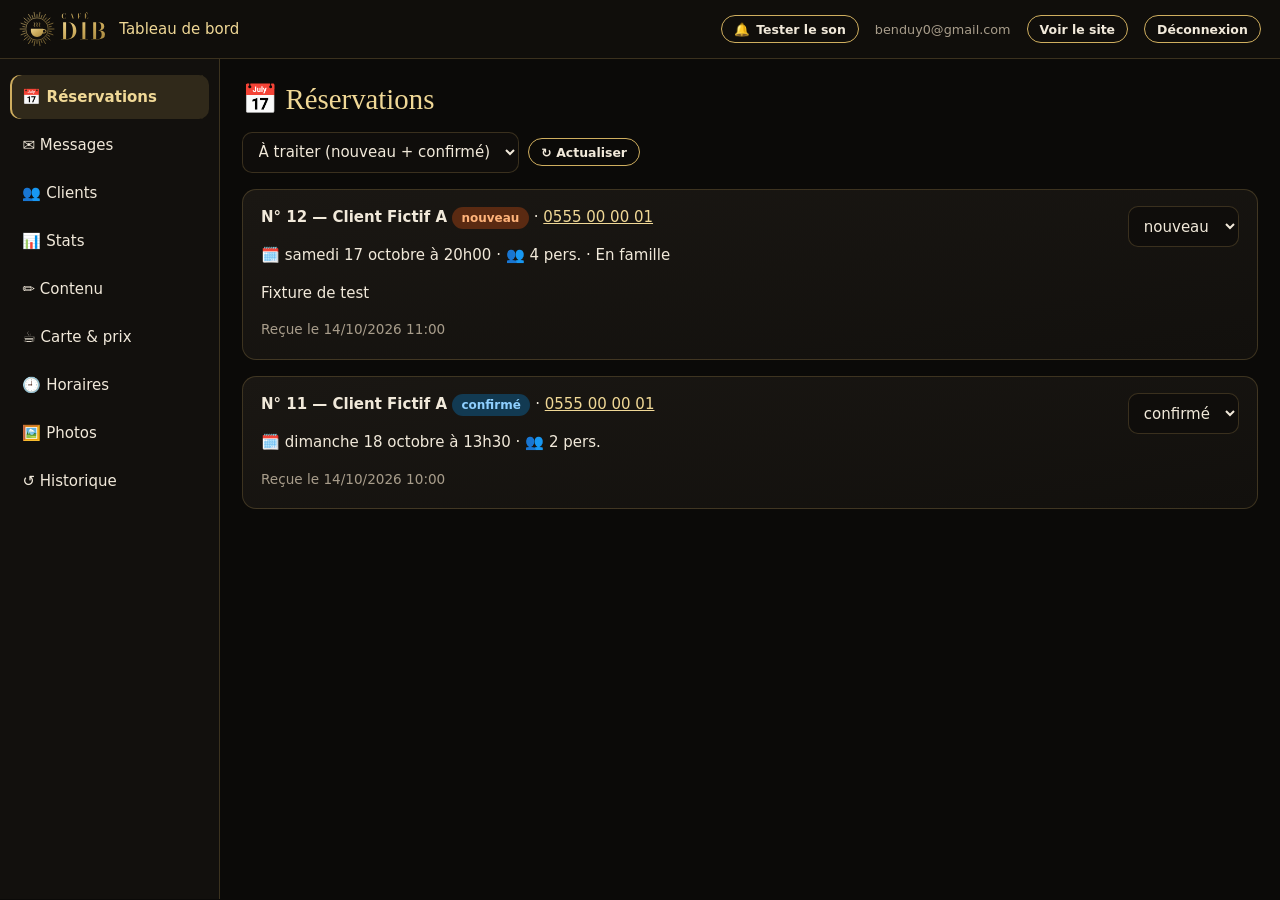
<file: tools/e2e/admin_harness.html>
<!doctype html><html lang="fr"><head><meta charset="utf-8"><base href="/site/admin/"><link rel="icon" href="../favicon.svg"><meta name="viewport" content="width=device-width,initial-scale=1">
<title>Tableau de bord — Café Dib</title>
<link rel="stylesheet" href="/site/admin/admin.css"><link rel="stylesheet" href="/site/admin/alerts.css"></head><body>
<div id="app" hidden></div>
<div id="login" hidden><form class="login-card" id="login-form"><input id="login-email"><input id="login-pw"><p id="login-err" hidden></p><button>ok</button></form></div>
<div id="boot" class="boot">Chargement…</div><div id="toasts" aria-live="polite"></div>
<script>
/* Harnais : faux client Supabase alimenté par fixture.json (données réelles du schéma cafedib au moment du test).
   Permet de tester l'interface patron sans mot de passe. Les écritures sont journalisées dans window.LOG. */
window.LOG = []; window.rtHandler = null; window.pollRows = [];
var FX = null;
function builder(table) {
  var st = { table: table, filters: [], op: 'select', payload: null, single: false };
  var b = {
    select: function () { return b; }, order: function () { return b; }, limit: function () { return b; },
    eq: function (k, v) { st.filters.push(function (r) { return r[k] == v; }); return b; },
    in: function (k, v) { st.filters.push(function (r) { return v.indexOf(r[k]) >= 0; }); return b; },
    gt: function (k, v) { st.filters.push(function (r) { return r[k] > v; }); return b; },
    gte: function (k, v) { st.filters.push(function (r) { return r[k] >= v; }); return b; },
    not: function () { return b; },
    update: function (p) { st.op = 'update'; st.payload = p; return b; },
    single: function () { st.single = true; return b; }, maybeSingle: function () { st.single = true; return b; },
    then: function (f, rj) {
      var rows;
      if (table === 'owners') rows = [{ user_id: 'u-owner' }];
      else if (table === 'requests' && window.pollRows.length && st.filters.length === 1) rows = window.pollRows.splice(0);
      else rows = (FX[table] || []).filter(function (r) { return st.filters.every(function (fn) { return fn(r); }); });
      if (st.op === 'update') { LOG.push('update:' + table + ':' + JSON.stringify(st.payload).slice(0, 80)); rows.forEach(function (r) { Object.assign(r, st.payload); }); }
      var data = st.single ? (rows[0] || null) : rows;
      return Promise.resolve({ data: data, error: null }).then(f, rj);
    }
  };
  return b;
}
var session = { access_token: 'x', user: { id: 'u-owner', email: 'benduy0@gmail.com' } };
var MOCK = {
  from: builder, schema: function () { return { from: builder }; },
  storage: { from: function () { return { upload: function (n) { LOG.push('upload:' + n); return Promise.resolve({ error: null }); }, getPublicUrl: function (n) { return { data: { publicUrl: '/site/assets/img/salle-800.webp' } }; } }; } },
  channel: function (n) { LOG.push('channel:' + n); var c = { on: function (ev, f, h) { LOG.push('on:' + JSON.stringify(f)); window.rtHandler = h; return c; }, subscribe: function (cb) { cb('SUBSCRIBED'); return c; } }; return c; },
  removeChannel: function () {}, realtime: { setAuth: function () { LOG.push('setAuth'); } },
  auth: { onAuthStateChange: function (cb) { setTimeout(function () { cb('SIGNED_IN', session); }, 30); }, signOut: function () {}, signInWithPassword: function () {} }
};
window.supabase = { createClient: function () { return MOCK; } };
window.CAFEDIB_CONFIG = { SUPABASE_URL: "mock", SUPABASE_ANON_KEY: "mock", SCHEMA: "cafedib" };
window.__origSetInterval = window.setInterval; window.setInterval = function (f, ms) { if (ms === 30000) { window.__poll = f; LOG.push('poll-30s'); } return window.__origSetInterval(f, ms); };
var x = new XMLHttpRequest(); x.open('GET', '/tools/e2e/fixture.json', false); x.send(); FX = JSON.parse(x.responseText);
FX.site_content_history = FX.site_content_history || [];
</script>
<script src="/site/admin/admin.js"></script>
<script src="/site/admin/alerts.js"></script>
</body></html>
</file>
<file: assets/css/style.css>
/* Café Dib v2 — noir & or, moderne. */
@font-face{font-family:Fraunces;src:url(../fonts/fraunces-latin-wght-normal.woff2) format("woff2");font-weight:100 900;font-style:normal;font-display:swap}
@font-face{font-family:Fraunces;src:url(../fonts/fraunces-latin-wght-italic.woff2) format("woff2");font-weight:100 900;font-style:italic;font-display:swap}
@font-face{font-family:Outfit;src:url(../fonts/outfit-latin-wght-normal.woff2) format("woff2");font-weight:100 900;font-style:normal;font-display:swap}
:root{--bg:#0b0a08;--bg2:#12100d;--bg3:#1a1713;--ink:#f4ede1;--mut:#b5aa99;--g1:#f0d896;--g2:#cfae5f;--g3:#9f7f38;
--gold:linear-gradient(120deg,#f6e2a8 0%,#d6b465 40%,#a8863c 70%,#f0d896 100%);--line:rgba(207,174,95,.22);--line2:rgba(207,174,95,.55);
--glass:rgba(24,21,17,.55);--serif:Fraunces,Georgia,serif;--sans:Outfit,system-ui,"Segoe UI",sans-serif;--ease:cubic-bezier(.16,1,.3,1);--wrap:min(1220px,100% - 2.6rem);--r:22px}
*,*:before,*:after{box-sizing:border-box}
html{scroll-behavior:smooth;scroll-padding-top:80px;-webkit-text-size-adjust:100%;background:var(--bg)}
body{margin:0;font:400 1.05rem/1.7 var(--sans);color:var(--ink);background:var(--bg);overflow-x:hidden;-webkit-font-smoothing:antialiased}
body:before{content:"";position:fixed;inset:0;pointer-events:none;z-index:0;background:radial-gradient(60rem 40rem at 85% -10%,rgba(207,174,95,.08),transparent 60%),radial-gradient(50rem 40rem at -10% 60%,rgba(207,174,95,.05),transparent 60%)}
main,header,footer{position:relative;z-index:1}
img,picture,svg{display:block;max-width:100%}
a{color:inherit}
h1,h2,h3,p,ul,figure,blockquote{margin:0}
ul{padding:0;list-style:none}
:focus-visible{outline:2px solid var(--g1);outline-offset:3px;border-radius:4px}
.wrap{width:var(--wrap);margin-inline:auto}
.skip{position:absolute;left:-999px;top:8px;z-index:100;background:var(--g2);color:#14100a;padding:.6rem 1rem}
.skip:focus{left:8px}
em{font-style:italic;background:var(--gold);-webkit-background-clip:text;background-clip:text;color:transparent;background-size:200% 100%;}
.gold{color:var(--g1)}
/* boutons */
.btn{--h:3.1rem;display:inline-flex;align-items:center;justify-content:center;gap:.5rem;height:var(--h);padding:0 1.5rem;border-radius:999px;font:500 .98rem/1 var(--sans);letter-spacing:.02em;text-decoration:none;border:1px solid transparent;cursor:pointer;position:relative;overflow:hidden;transition:transform .4s var(--ease),box-shadow .4s var(--ease),background .3s,border-color .3s;white-space:nowrap}
.btn.sm{--h:2.5rem;padding:0 1.1rem;font-size:.9rem}
.btn-gold{background:var(--gold);background-size:200% 100%;color:#17120a;box-shadow:0 8px 30px -10px rgba(214,180,101,.6)}
.btn-gold:hover{transform:translateY(-2px);background-position:100% 0;box-shadow:0 14px 40px -12px rgba(214,180,101,.85)}
.btn-gold:after{content:"";position:absolute;inset:0;background:linear-gradient(100deg,transparent 30%,rgba(255,255,255,.55) 50%,transparent 70%);transform:translateX(-120%);transition:transform .9s var(--ease)}
.btn-gold:hover:after{transform:translateX(120%)}
.btn-glass{background:rgba(255,255,255,.06);border-color:var(--line2);color:var(--ink);backdrop-filter:blur(10px);-webkit-backdrop-filter:blur(10px)}
.btn-glass:hover{border-color:var(--g1);transform:translateY(-2px);background:rgba(207,174,95,.12)}
.btn.wide{width:100%}
.btn:disabled{opacity:.6;cursor:wait}
/* nav */
.nav{position:fixed;inset:0 0 auto;z-index:50;transition:background .4s,backdrop-filter .4s,border-color .4s;border-bottom:1px solid transparent}
.nav.solid{background:rgba(11,10,8,.72);backdrop-filter:blur(16px) saturate(1.3);-webkit-backdrop-filter:blur(16px) saturate(1.3);border-color:var(--line)}
.nav-in{display:flex;align-items:center;gap:1.4rem;height:76px;transition:height .4s var(--ease)}
.nav.solid .nav-in{height:64px}
.brand img{height:44px;width:auto;transition:transform .5s var(--ease)}
.brand:hover img{transform:scale(1.05)}
.links{display:flex;align-items:center;gap:1.6rem;margin-left:auto}
.links a:not(.btn){font-size:.93rem;text-decoration:none;color:var(--mut);position:relative;padding:.3rem 0;transition:color .3s}
.links a:not(.btn):after{content:"";position:absolute;left:0;right:0;bottom:0;height:1px;background:var(--g2);transform:scaleX(0);transform-origin:right;transition:transform .45s var(--ease)}
.links a:not(.btn):hover,.links a.act{color:var(--ink)}
.links a:not(.btn):hover:after,.links a.act:after{transform:scaleX(1);transform-origin:left}
.nav-call{display:flex;align-items:center;gap:.45rem;text-decoration:none;font-size:.92rem;color:var(--g1)}
.nav-call svg{width:18px;height:18px;fill:currentColor}
.burger{display:none;margin-left:auto;width:44px;height:44px;border:1px solid var(--line2);border-radius:50%;background:transparent;cursor:pointer;position:relative}
.burger span{position:absolute;left:12px;right:12px;height:1.5px;background:var(--ink);transition:transform .4s var(--ease)}
.burger span:first-child{top:17px}
.burger span:last-child{top:25px}
.burger[aria-expanded=true] span:first-child{transform:translateY(4px) rotate(45deg)}
.burger[aria-expanded=true] span:last-child{transform:translateY(-4px) rotate(-45deg)}
/* hero */
.hero{position:relative;min-height:100svh;display:flex;align-items:center;overflow:hidden;isolation:isolate}
.hero-media{position:absolute;inset:0;z-index:-2}.hero-media picture,.hero-media img{width:100%;height:100%;object-fit:cover}
.hero-veil{position:absolute;inset:0;z-index:-1;background:linear-gradient(180deg,rgba(11,10,8,.55) 0%,rgba(11,10,8,.35) 35%,rgba(11,10,8,.85) 85%,var(--bg) 100%),radial-gradient(70% 60% at 20% 55%,rgba(11,10,8,.7),transparent 70%)}
.hero-in{padding:8rem 0 6rem}
.kicker,.eyebrow{display:inline-flex;align-items:center;gap:.8rem;font:500 .78rem/1.2 var(--sans);letter-spacing:.28em;text-transform:uppercase;color:var(--g1)}
.kicker:before,.eyebrow:before{content:"";width:2.2rem;height:1px;background:var(--gold)}
.hero-title{font:300 clamp(4.2rem,15vw,11.5rem)/.92 var(--serif);letter-spacing:-.035em;margin:1.2rem 0 .4rem;font-variation-settings:"opsz" 144}
.hero-title em{font-weight:400}
.hero-title .w{display:inline-block;overflow:hidden;vertical-align:top;padding-bottom:.08em}
.hero-title .ch{display:inline-block}
.js .hero-title .ch{transform:translateY(110%) rotate(6deg);opacity:0;transition:transform 1.2s var(--ease),opacity 1.2s var(--ease);transition-delay:calc(.25s + var(--i) * .07s)}
.js.ready .hero-title .ch{transform:none;opacity:1}
.draw{overflow:visible}
.draw path{fill:none;stroke:var(--g2);stroke-width:1.5;stroke-linecap:round}
.js .draw path{stroke-dasharray:var(--len,600);stroke-dashoffset:var(--len,600);transition:stroke-dashoffset 1.8s var(--ease) .2s}
.draw.in path,.ready .hero-line path{stroke-dashoffset:0}
.hero-line{width:min(420px,70vw);height:22px;margin-bottom:1.4rem}
.ready .hero-line path{transition-delay:1s}
.tagline{max-width:34rem;font-size:clamp(1.05rem,1.6vw,1.25rem);color:#e3d9c8}
.js .rise{opacity:0;transform:translateY(24px);transition:opacity 1s var(--ease),transform 1s var(--ease);transition-delay:var(--d,.6s)}
.js.ready .rise{opacity:1;transform:none}
.cta{display:flex;flex-wrap:wrap;gap:.8rem;margin:2rem 0 1.6rem}
.rating{display:inline-flex;align-items:center;gap:.8rem;padding:.55rem 1.1rem .55rem .7rem;border-radius:999px;background:rgba(255,255,255,.05);border:1px solid var(--line);backdrop-filter:blur(10px);-webkit-backdrop-filter:blur(10px);text-decoration:none;font-size:.9rem;color:var(--mut);transition:border-color .3s,transform .4s var(--ease)}
.rating:hover{border-color:var(--g2);transform:translateY(-2px)}
.rating b{font:500 1.3rem/1 var(--serif);color:var(--ink);background:rgba(207,174,95,.14);border-radius:999px;padding:.35rem .6rem}
.rating b i{font-style:normal;font-size:.7rem;color:var(--mut)}
.stars{color:var(--g1);letter-spacing:.1em}
.openstate[hidden]{display:none}
.openstate{margin-top:1rem;display:inline-block;padding:.5rem 1rem;border-radius:12px;background:#5a1a12;border:1px solid #c0503a}
.scroll-cue{position:absolute;left:50%;bottom:1.8rem;width:26px;height:42px;margin-left:-13px;border:1px solid var(--line2);border-radius:20px}
.scroll-cue span{position:absolute;left:50%;top:8px;width:3px;height:8px;margin-left:-1.5px;border-radius:2px;background:var(--g1);animation:cue 2s var(--ease) infinite}
@keyframes cue{0%{opacity:0;transform:translateY(0)}40%{opacity:1}100%{opacity:0;transform:translateY(14px)}}
/* marquee */
/* sections */
.sec{padding:clamp(5rem,11vw,9rem) 0;position:relative}
.sec-head{margin-bottom:3rem}
.center{text-align:center}
.h2{font:300 clamp(2.4rem,5.4vw,4.3rem)/1.04 var(--serif);letter-spacing:-.025em;margin:.9rem 0 .2rem}
.lead{font-size:1.18rem;color:#e6dccb;margin-bottom:1rem}
p+p{margin-top:.8rem}
.fine{font-size:.82rem;color:var(--mut)}
.grid-2{display:grid;grid-template-columns:1.05fr 1fr;gap:clamp(2rem,6vw,6rem);align-items:center}
.js .reveal{opacity:0;transform:translateY(34px);transition:opacity 1.1s var(--ease),transform 1.1s var(--ease);transition-delay:var(--sd,0s)}
.js .reveal.in{opacity:1;transform:none}
.glass{background:linear-gradient(160deg,rgba(255,255,255,.06),rgba(255,255,255,.015));border:1px solid var(--line);border-radius:var(--r);backdrop-filter:blur(14px);-webkit-backdrop-filter:blur(14px);box-shadow:0 30px 60px -30px rgba(0,0,0,.6)}
/* maison */
.quote{margin-top:2rem;padding:1.4rem 1.6rem;border-left:1px solid var(--g2);background:linear-gradient(90deg,rgba(207,174,95,.08),transparent)}
.quote p{font:italic 300 1.15rem/1.55 var(--serif);color:#efe5d3}
.quote cite{display:block;margin-top:.6rem;font:normal .8rem var(--sans);color:var(--mut)}
.maison-pics{position:relative;min-height:560px}
.pic{border-radius:var(--r);overflow:hidden;box-shadow:0 40px 80px -40px #000;border:1px solid var(--line)}
.pic img{width:100%;height:100%;object-fit:cover;transition:transform 1.4s var(--ease)}
.pic:hover img{transform:scale(1.06)}
.pic-a{position:absolute;left:0;top:0;width:78%;aspect-ratio:4/3}
.pic-b{position:absolute;right:0;bottom:0;width:48%;aspect-ratio:4/5}
/* carte */
.carte{background:linear-gradient(180deg,transparent,var(--bg2) 20%,var(--bg2) 80%,transparent)}
.ftabs-ink{position:absolute;top:.35rem;bottom:.35rem;left:0;width:0;border-radius:999px;background:var(--gold);transition:transform .6s var(--ease),width .6s var(--ease)}
@keyframes pin{from{opacity:0;transform:translateY(24px)}to{opacity:1;transform:none}}
/* ambiance */
.gallery{display:grid;grid-template-columns:repeat(12,1fr);grid-auto-rows:150px;gap:1rem}
.g{position:relative;border-radius:18px;overflow:hidden;border:1px solid var(--line)}
.g img{width:100%;height:100%;object-fit:cover;transition:transform 1.2s var(--ease),filter .6s}
.g:hover img{transform:scale(1.07);filter:brightness(1.08)}
.g figcaption{position:absolute;left:0;right:0;bottom:0;padding:2.2rem 1rem .8rem;font-size:.82rem;letter-spacing:.06em;background:linear-gradient(transparent,rgba(0,0,0,.75));transform:translateY(100%);transition:transform .6s var(--ease)}
.g:hover figcaption,.g:focus-within figcaption{transform:none}
/* avis */
.big-rating{display:inline-flex;flex-direction:column;align-items:center;margin-top:1.4rem;text-decoration:none}
.big-rating b{font:200 5.5rem/1 var(--serif);background:var(--gold);-webkit-background-clip:text;background-clip:text;color:transparent}
.big-rating span{color:var(--mut);font-size:.9rem}
.reviews{display:grid;grid-template-columns:repeat(3,1fr);gap:1.3rem}
.rv{position:relative;padding:2.4rem 2rem 1.8rem;border-radius:var(--r);background:linear-gradient(170deg,var(--bg3),var(--bg2));border:1px solid var(--line);transition:transform .6s var(--ease),border-color .4s}
.rv:hover{transform:translateY(-6px) rotate(-.4deg);border-color:var(--line2)}
.rq{position:absolute;top:-.4rem;right:1.2rem;font:300 6rem/1 var(--serif);color:rgba(207,174,95,.25)}
.rv p{font:300 1.12rem/1.6 var(--serif)}
.rv cite{display:block;margin-top:1.2rem;font:normal .82rem var(--sans);color:var(--g1);letter-spacing:.04em}
.avis .fine{margin-top:1.6rem}
/* réservation */
.resa .grid-2{align-items:start}
.form{padding:clamp(1.4rem,3vw,2.2rem)}
.ftabs{position:relative;display:grid;grid-template-columns:1fr 1fr;padding:.35rem;border-radius:999px;border:1px solid var(--line);margin-bottom:1.4rem}
.ftabs button{position:relative;z-index:1;border:0;background:none;color:var(--mut);font:500 .95rem var(--sans);padding:.7rem;border-radius:999px;cursor:pointer;transition:color .4s}
.ftabs button[aria-selected=true]{color:#17120a}
.frow{display:grid;grid-template-columns:1fr 1fr;gap:1rem}
.f{display:block;margin-bottom:1rem}
.f span{display:block;font-size:.8rem;letter-spacing:.06em;color:var(--mut);margin-bottom:.4rem}
.f input,.f select,.f textarea{width:100%;font:400 1rem var(--sans);color:var(--ink);background:rgba(0,0,0,.35);border:1px solid var(--line);border-radius:14px;padding:.85rem 1rem;transition:border-color .3s,box-shadow .3s,background .3s;color-scheme:dark}
.f textarea{resize:vertical;min-height:90px}
.f input:focus,.f select:focus,.f textarea:focus{outline:0;border-color:var(--g2);box-shadow:0 0 0 4px rgba(207,174,95,.15);background:rgba(0,0,0,.5)}
.f [aria-invalid=true]{border-color:#e0705a;animation:shake .4s}
@keyframes shake{25%{transform:translateX(-5px)}75%{transform:translateX(5px)}}
.hp{position:absolute;left:-9999px;width:1px;height:1px;overflow:hidden}
[data-kind=reservation] .only-msg,[data-kind=message] .only-resa{display:none}
#f-out .msg{margin-top:1rem;padding:.9rem 1.1rem;border-radius:14px;font-size:.95rem;animation:pin .6s var(--ease)}
#f-out .ok{background:rgba(80,160,100,.15);border:1px solid rgba(110,200,130,.5)}
#f-out .err{background:rgba(200,80,60,.15);border:1px solid rgba(224,112,90,.6)}
.form .fine{margin-top:1rem}
/* horaires */
.now{display:inline-flex;align-items:center;gap:.6rem;padding:.45rem 1rem;border-radius:999px;border:1px solid var(--line);font-size:.9rem;margin-bottom:1.2rem}
.now:before{content:"";width:8px;height:8px;border-radius:50%;background:var(--c,#7bd88f);box-shadow:0 0 0 0 var(--c,#7bd88f);animation:pulse 2s infinite}
.now.closed{--c:#e0705a}
@keyframes pulse{70%{box-shadow:0 0 0 10px transparent}100%{box-shadow:0 0 0 0 transparent}}
.hours li{display:flex;justify-content:space-between;padding:.85rem .2rem;border-bottom:1px solid var(--line);transition:padding .4s var(--ease),background .4s}
.hours li:hover{padding-inline:.8rem;background:rgba(207,174,95,.05)}
.hours li b{font-weight:400;font-variant-numeric:tabular-nums}
.hours li.today{color:var(--g1);padding-inline:.8rem;background:rgba(207,174,95,.08);border-radius:10px}
.hours li.today span:after{content:" · aujourd’hui";font-size:.78rem;color:var(--mut)}
.map{position:relative;display:block;border-radius:var(--r);overflow:hidden;border:1px solid var(--line);aspect-ratio:16/11}
.map img{width:100%;height:100%;object-fit:cover;filter:grayscale(.7) sepia(.35) brightness(.75) contrast(1.1);transition:filter .6s,transform 1.2s var(--ease)}
.map:hover img{filter:none;transform:scale(1.04)}
.map small{position:absolute;right:.6rem;bottom:.4rem;font-size:.7rem;color:#ddd;background:rgba(0,0,0,.5);padding:0 .4rem;border-radius:4px}
.pin{position:absolute;left:50%;top:50%;width:18px;height:18px;margin:-9px;border-radius:50%;background:var(--g1);box-shadow:0 0 0 0 rgba(240,216,150,.7);animation:pulse2 2s infinite}
@keyframes pulse2{70%{box-shadow:0 0 0 22px transparent}100%{box-shadow:0 0 0 0 transparent}}
.cards3{display:grid;grid-template-columns:1fr 1fr;gap:1rem;margin-top:1rem}
.mini{padding:1.2rem 1.3rem;transition:transform .5s var(--ease),border-color .4s}
.mini:hover{transform:translateY(-4px);border-color:var(--line2)}
.mini small{display:block;font-size:.75rem;letter-spacing:.14em;text-transform:uppercase;color:var(--mut)}
.mini b{display:block;font-weight:400;margin:.3rem 0 .5rem}
.lnk{color:var(--g1);text-decoration:none;font-size:.9rem}
.lnk:hover{text-decoration:underline}
/* footer */
.foot{border-top:1px solid var(--line);padding:3rem 0 6rem;background:var(--bg2)}
.foot-in{display:grid;gap:.8rem;justify-items:center;text-align:center;color:var(--mut)}
.foot img{height:48px;width:auto}
.foot a{color:var(--g1)}
/* barre mobile */
.sticky{position:fixed;left:.8rem;right:.8rem;bottom:calc(.8rem + env(safe-area-inset-bottom));z-index:40;display:none;grid-template-columns:1fr 1.3fr;gap:.6rem;padding:.5rem;border-radius:999px;background:rgba(18,16,13,.82);border:1px solid var(--line);backdrop-filter:blur(14px);-webkit-backdrop-filter:blur(14px);transform:translateY(140%);transition:transform .6s var(--ease)}
.sticky.show{transform:none}
.sticky .btn{--h:2.8rem;width:100%}
@media (max-width:1000px){
 .links{position:fixed;inset:0;flex-direction:column;justify-content:center;gap:1.6rem;background:rgba(11,10,8,.97);backdrop-filter:blur(10px);opacity:0;visibility:hidden;transition:opacity .5s var(--ease),visibility .5s;margin:0}
 .links a:not(.btn){font:300 2rem var(--serif);color:var(--ink)}
 .links.open{opacity:1;visibility:visible}
 .links.open a{animation:pin .7s var(--ease) both}
 .links.open a:nth-child(2){animation-delay:.05s}
 .links.open a:nth-child(3){animation-delay:.1s}
 .links.open a:nth-child(4){animation-delay:.15s}
 .links.open a:nth-child(5){animation-delay:.2s}
 .links.open a:nth-child(6){animation-delay:.25s}
 .burger{display:block;z-index:2}
 .nav-call span{display:none}
 .nav-call{order:2;width:44px;height:44px;justify-content:center;border:1px solid var(--line2);border-radius:50%}
 .reviews{grid-template-columns:1fr}
}
@media (max-width:760px){
 :root{--wrap:calc(100% - 2.4rem)}
 .grid-2{grid-template-columns:1fr}
 .hero{align-items:flex-end}
 .hero-in{padding:7rem 0 5.5rem}
 .scroll-cue{display:none}
 .cta .btn{flex:1 1 100%}
 .maison-pics{min-height:420px}
 .pic-a{width:88%}
 .pic-b{width:56%}
 .gallery{grid-auto-rows:120px;gap:.6rem}
 .g figcaption{transform:none}
 .frow,.cards3{grid-template-columns:1fr}
 .sticky{display:grid}
 .foot{padding-bottom:7rem}
}
@media (prefers-reduced-motion:reduce){
 .mcat.fade{animation:none}
 html{scroll-behavior:auto}
 *,*:before,*:after{animation-duration:.001ms!important;animation-iteration-count:1!important;transition-duration:.001ms!important;transition-delay:0s!important}
 .reveal,.rise,.hero-title .ch{opacity:1!important;transform:none!important}
 .draw path{stroke-dashoffset:0!important}
}
/* carte (menu complet) */
.carte{background:linear-gradient(180deg,transparent,var(--bg2) 12%,var(--bg2) 88%,transparent)}
.sr{position:absolute;width:1px;height:1px;overflow:hidden;clip:rect(0 0 0 0)}
.mbar{position:sticky;top:64px;z-index:20;margin:0 calc(50% - 50vw) 2rem;padding:.7rem max(1.2rem,calc(50vw - 610px));background:rgba(18,16,13,.92);backdrop-filter:blur(12px);-webkit-backdrop-filter:blur(12px);border-block:1px solid var(--line);display:flex;gap:.8rem;align-items:center}
.mchips{display:flex;gap:.45rem;overflow-x:auto;scrollbar-width:none;flex:1;min-width:0;-webkit-overflow-scrolling:touch}
.mchips::-webkit-scrollbar{display:none}
.mchips a{flex:none;text-decoration:none;font-size:.86rem;color:var(--mut);padding:.45rem .95rem;border-radius:999px;border:1px solid var(--line);white-space:nowrap;transition:color .3s,background .3s,border-color .3s}
.mchips a:hover{color:var(--ink);border-color:var(--line2)}
.mchips a.act{background:var(--gold);color:#17120a;border-color:transparent}
.msearch{flex:0 0 260px}
.msearch input{width:100%;font:400 .92rem var(--sans);color:var(--ink);background:rgba(0,0,0,.35);border:1px solid var(--line);border-radius:999px;padding:.55rem 1rem}
.msearch input:focus{outline:0;border-color:var(--g2)}
.mlist{display:grid;grid-template-columns:1fr;gap:3rem;min-height:40vh}
.mitems{column-count:2;column-gap:4.5rem}.mitems li{break-inside:avoid}
.mcat.fade{animation:mfade .35s ease}@keyframes mfade{from{opacity:0;transform:translateY(8px)}to{opacity:1;transform:none}}
.mchips button{flex:none;font:inherit;font-size:.86rem;color:var(--mut);background:none;padding:.45rem .95rem;border-radius:999px;border:1px solid var(--line);white-space:nowrap;cursor:pointer;transition:color .3s,background .3s,border-color .3s}
.mchips button:hover{color:var(--ink);border-color:var(--line2)}
.mchips button.act{background:var(--gold);color:#17120a;border-color:transparent;font-weight:600;box-shadow:0 4px 18px -6px rgba(214,180,101,.7)}
.mcat:focus-visible{outline:1px solid var(--line2);outline-offset:8px}
.mcat{scroll-margin-top:72px;min-width:0}
.mcat[hidden],.mitems li[hidden]{display:none}
.mcat h3{font:300 clamp(1.7rem,3vw,2.2rem)/1.15 var(--serif);color:var(--g1);padding-bottom:.6rem;border-bottom:1px solid var(--line2);margin-bottom:.4rem}
.mdesc{font-size:.85rem;color:var(--mut);margin:.5rem 0 .2rem}
.mitems li{padding:.7rem 0;border-bottom:1px solid rgba(207,174,95,.1)}
.mrow{display:flex;align-items:baseline;gap:.6rem}
.mitems .n{font-weight:500;min-width:0;overflow-wrap:anywhere}
.mitems .dots{flex:1;min-width:1rem;border-bottom:1px dotted var(--line2);transform:translateY(-4px)}
.mitems .p{font:500 1.02rem var(--serif);color:var(--g1);white-space:nowrap;font-variant-numeric:tabular-nums}
.mitems .d{font-size:.84rem;line-height:1.5;color:var(--mut);margin-top:.15rem;max-width:36rem}
.mempty{text-align:center;color:var(--mut);margin-top:1rem}
.mnote{text-align:center;margin-top:3rem;color:var(--mut);font-size:.9rem}
.mnote a{color:var(--g1);white-space:nowrap}
/* galerie allégée */
.g1{grid-column:1/8;grid-row:span 3}.g2{grid-column:8/13;grid-row:span 3}.g3{grid-column:1/6;grid-row:span 2}.g4{grid-column:6/13;grid-row:span 2}
@media (max-width:760px){
 .maison-pics{min-height:400px}.pic-a{width:88%}.pic-b{width:56%}
 .mbar{top:64px;flex-direction:column;align-items:stretch;gap:.55rem;padding:.6rem 1.2rem}
 .msearch{flex:none}
 .mchips{flex:none}
 .mlist{gap:2.4rem}.mitems{column-count:1}
 .mcat{scroll-margin-top:118px}
 .g1{grid-column:1/13;grid-row:span 2}.g2{grid-column:1/7;grid-row:span 3}.g3{grid-column:7/13;grid-row:span 3}.g4{grid-column:1/13;grid-row:span 2}
}
</file>
<file: site/admin/admin.css>
:root{--bg:#0b0a08;--bg2:#12100d;--bg3:#1a1713;--ink:#f1e9da;--mut:#a89d8b;--g:#cfae5f;--g1:#f0d896;--line:rgba(207,174,95,.22);--red:#e0705a;--ok:#6cc58a;--gold:linear-gradient(120deg,#f6e2a8,#d6b465 45%,#a8863c)}
*{box-sizing:border-box}body{margin:0;background:var(--bg);color:var(--ink);font:15px/1.5 system-ui,"Segoe UI",sans-serif}
[hidden]{display:none!important}.mut{color:var(--mut)}
.boot{padding:3rem;text-align:center;color:var(--mut)}
.btn{display:inline-flex;align-items:center;gap:.4rem;border-radius:999px;padding:.6rem 1.1rem;border:1px solid var(--g);cursor:pointer;font:600 .85rem system-ui;text-decoration:none;color:var(--ink);background:transparent;transition:transform .2s,background .2s}
.btn:hover{transform:translateY(-1px)}
.btn-solid{background:var(--gold);color:#17120a;border:0}.btn-line{background:transparent;color:var(--ink)}
.btn-sm{padding:.35rem .75rem;font-size:.78rem}.btn-danger{border-color:var(--red);color:var(--red)}
.btn:disabled{opacity:.4;cursor:default}
.login-card{max-width:400px;margin:8vh auto;background:linear-gradient(160deg,#1c1914,#12100d);border:1px solid var(--line);border-radius:20px;padding:2rem;display:grid;gap:.9rem;box-shadow:0 30px 80px -30px #000}
.login-card h1{margin:0;font:400 1.9rem Georgia,serif;color:var(--g1)}.login-logo{height:60px;width:auto}
.f{display:grid;gap:.3rem;font-size:.85rem;color:var(--mut);margin:.35rem 0}
input,select,textarea{width:100%;padding:.6rem .7rem;border-radius:10px;border:1px solid var(--line);background:#0f0d0b;color:var(--ink);font:inherit;color-scheme:dark}
input:focus,select:focus,textarea:focus{outline:0;border-color:var(--g)}
.login-err{color:var(--red);margin:0}
header.top{display:flex;align-items:center;gap:1rem;padding:.7rem 1.2rem;border-bottom:1px solid var(--line);background:rgba(18,16,13,.92);backdrop-filter:blur(10px);position:sticky;top:0;z-index:5}
.brand{display:flex;align-items:center;gap:.7rem;margin-right:auto}.brand img{height:36px}.brand b{font-weight:500;color:var(--g1)}
#status{font-size:.8rem;color:var(--mut)}
.layout{display:grid;grid-template-columns:220px 1fr;min-height:calc(100vh - 60px)}
.side{border-right:1px solid var(--line);padding:1rem .6rem;display:flex;flex-direction:column;gap:.3rem;background:var(--bg2)}
.side button{position:relative;text-align:left;background:none;border:0;color:var(--ink);padding:.65rem .8rem;border-radius:10px;cursor:pointer;font:inherit;transition:background .2s}
.side button:hover{background:rgba(207,174,95,.08)}
.side button.on{background:rgba(207,174,95,.16);color:var(--g1);font-weight:600;box-shadow:inset 2px 0 0 var(--g)}
main{padding:1.4rem;max-width:1100px}
h2{font:400 1.8rem Georgia,serif;margin:0 0 .3rem;color:var(--g1)}
.card{background:linear-gradient(170deg,var(--bg3),var(--bg2));border:1px solid var(--line);border-radius:14px;padding:1rem 1.1rem;margin:1rem 0;animation:cin .35s ease both}
@keyframes cin{from{opacity:0;transform:translateY(8px)}}
.card h3{margin:.1rem 0 .7rem;color:var(--g1);font-weight:500}
.crm-bar{display:flex;flex-wrap:wrap;gap:.6rem;align-items:center;margin:1rem 0}.crm-bar select,.crm-bar input{width:auto}
.grid2{display:grid;grid-template-columns:1fr 1fr;gap:.8rem}.grid3{display:grid;grid-template-columns:2fr 3fr 1fr;gap:.6rem}
.item{border:1px dashed var(--line);border-radius:10px;padding:.7rem;margin:.6rem 0}
.row{display:flex;gap:.5rem;align-items:center;flex-wrap:wrap}
table{width:100%;border-collapse:collapse}td,th{padding:.45rem;border-bottom:1px solid var(--line);text-align:left;font-size:.9rem}th{color:var(--mut);font-weight:500}
.savebar{position:sticky;bottom:0;background:rgba(18,16,13,.95);border-top:1px solid var(--line);padding:.8rem;display:flex;gap:.6rem;justify-content:flex-end;margin:1rem -1.4rem -1.4rem}
#toasts{position:fixed;bottom:1rem;left:50%;transform:translateX(-50%);display:grid;gap:.4rem;z-index:60}.toast{background:var(--bg3);border:1px solid var(--g);padding:.6rem 1rem;border-radius:10px}.toast.err{border-color:var(--red)}
.thumb{width:120px;height:90px;object-fit:cover;border-radius:8px;background:#222}
.st{display:inline-block;padding:.15rem .6rem;border-radius:99px;font-size:.75rem;font-weight:700}
.st-nouveau{background:#5a2a12;color:#ffb37a}.st-confirmé{background:#123a52;color:#8fd0ff}.st-honoré{background:#123f25;color:#8be0a6}.st-annulé{background:#2a2a2a;color:#9a9a9a}
.req{display:grid;grid-template-columns:1fr auto;gap:1rem}
.kpis{display:grid;grid-template-columns:repeat(auto-fill,minmax(150px,1fr));gap:.8rem}.kpi{background:var(--bg3);border:1px solid var(--line);border-radius:14px;padding:1rem;color:var(--mut)}.kpi b{display:block;font:400 2rem Georgia,serif;color:var(--g1)}
.bars{display:flex;align-items:flex-end;gap:3px;height:120px;margin-top:1rem;padding:.5rem;border:1px solid var(--line);border-radius:12px}.bars i{flex:1;background:var(--gold);border-radius:3px 3px 0 0;min-height:2px}
.switch{font-weight:700;color:var(--ink)}.switch input{width:auto}.sm{font-size:.85rem;color:var(--mut);margin:.2rem 0}
a{color:var(--g1)}
@media(max-width:760px){.layout{grid-template-columns:1fr}.side{flex-direction:row;overflow:auto;border-right:0;border-bottom:1px solid var(--line)}.side button{white-space:nowrap}.side button.on{box-shadow:inset 0 -2px 0 var(--g)}.grid2,.grid3{grid-template-columns:1fr}.req{grid-template-columns:1fr}header.top{flex-wrap:wrap}#status{display:none}main{padding:1rem}.savebar{margin:1rem -1rem -1rem}}
</file>
<file: site/admin/alerts.css>
/* Alertes nouvelle commande */
.side button[data-tab="reservation"]{position:relative}
.al-badge{position:absolute;top:.35rem;right:.5rem;min-width:1.4rem;height:1.4rem;padding:0 .35rem;border-radius:99px;background:#d4261c;color:#fff;font:700 .78rem/1.4rem system-ui,sans-serif;text-align:center;box-shadow:0 0 0 2px #12100d;animation:al-pop .5s cubic-bezier(.34,1.56,.5,1)}
.al-stack{position:fixed;top:4.6rem;right:1rem;z-index:200;display:grid;gap:.6rem;max-width:min(26rem,calc(100vw - 2rem))}
.al-banner{display:grid;grid-template-columns:1fr auto auto;gap:.2rem .6rem;align-items:center;padding:.9rem 1rem;border-radius:14px;background:#d4261c;color:#fff;border:1px solid #f0d896;box-shadow:0 18px 40px -12px rgba(0,0,0,.7);animation:al-in .45s cubic-bezier(.34,1.56,.5,1)}
.al-banner b{grid-column:1/2;font-size:1.05rem}
.al-banner span{grid-column:1/2;grid-row:2}
.al-banner .btn{grid-row:1/3}
.al-x{grid-row:1/3;background:none;border:0;color:#fff;font-size:1.1rem;cursor:pointer}
.al-perm{white-space:nowrap}
@keyframes al-in{from{transform:translateX(120%);opacity:0}to{transform:none;opacity:1}}
@keyframes al-pop{from{transform:scale(0)}to{transform:scale(1)}}
@media (max-width:700px){.al-stack{top:auto;bottom:5.5rem;right:.6rem;left:.6rem;max-width:none}.al-badge{top:.1rem;right:.2rem}}
@media (max-width:700px){.al-perm .al-lbl{display:none}.al-perm{position:fixed;top:4.6rem;right:.8rem;z-index:150;padding:0 .8rem;background:#12100d;color:#f0d896}}
</file>
